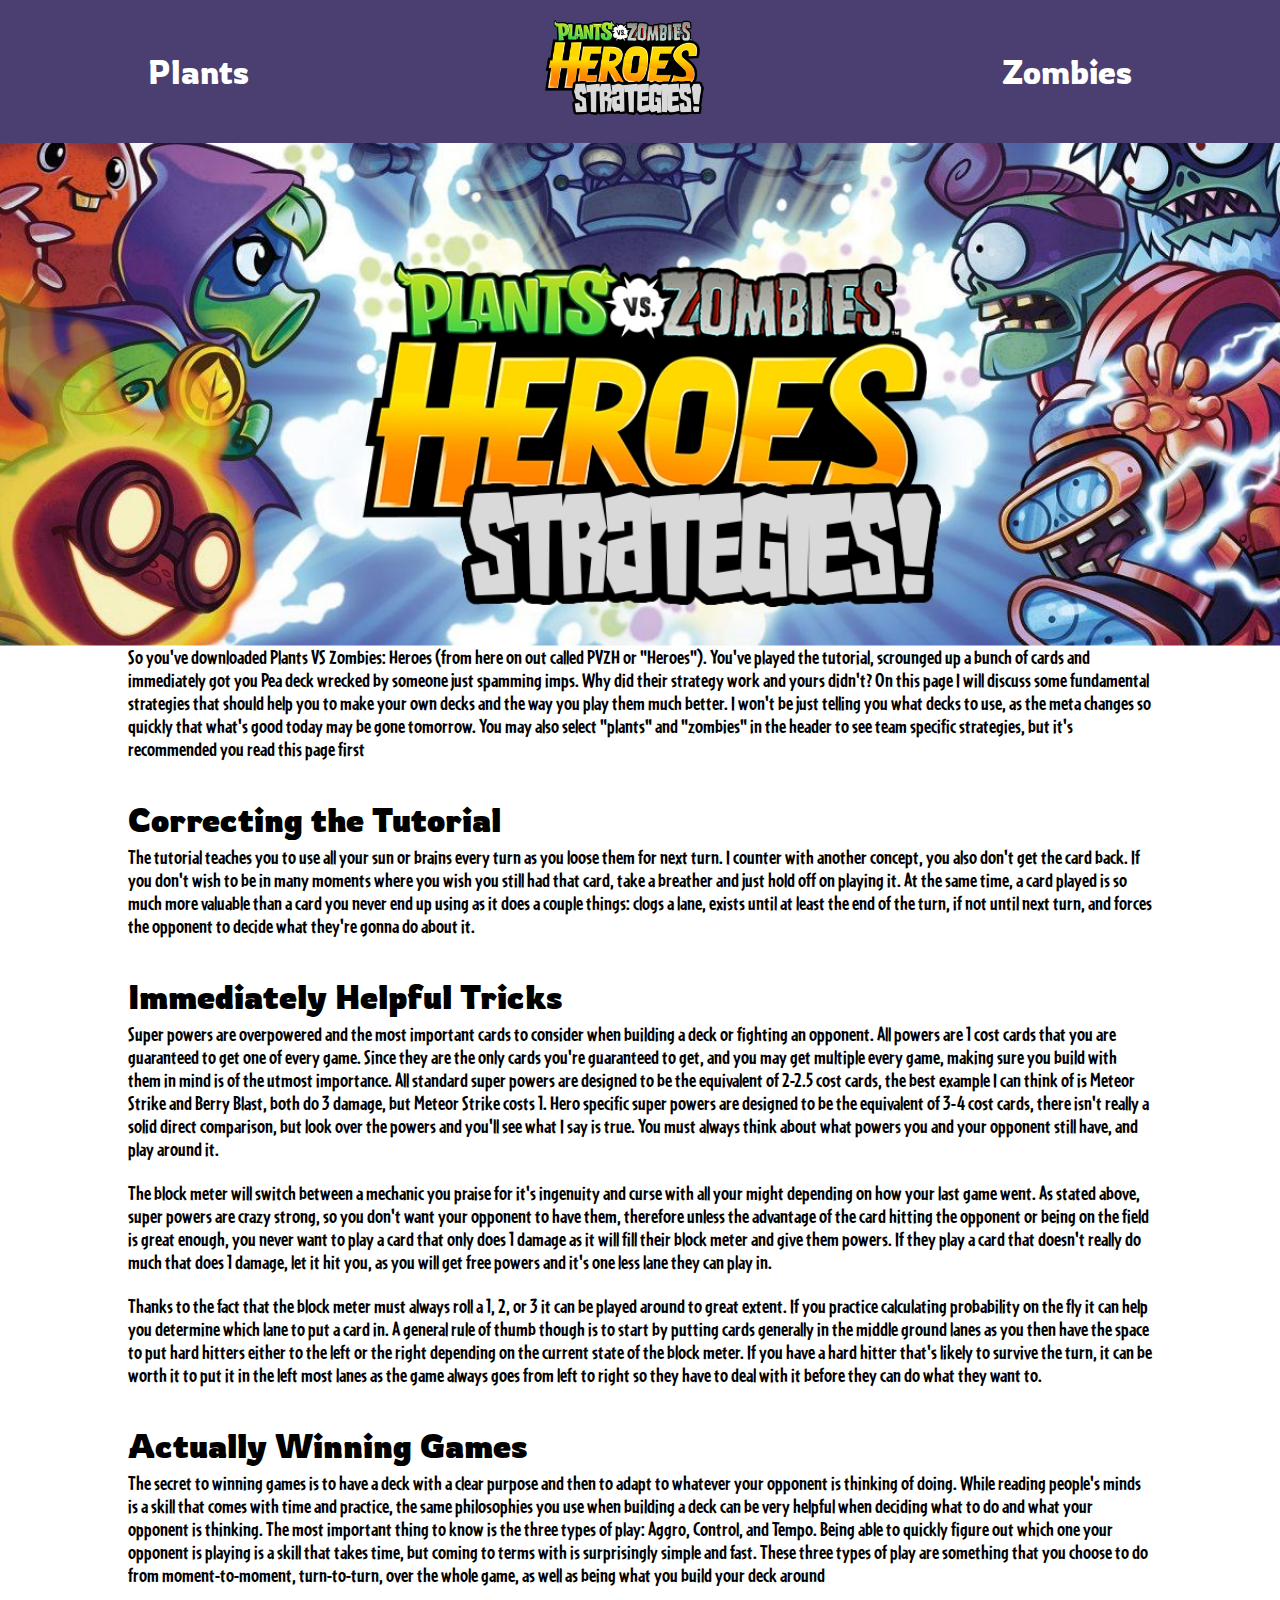
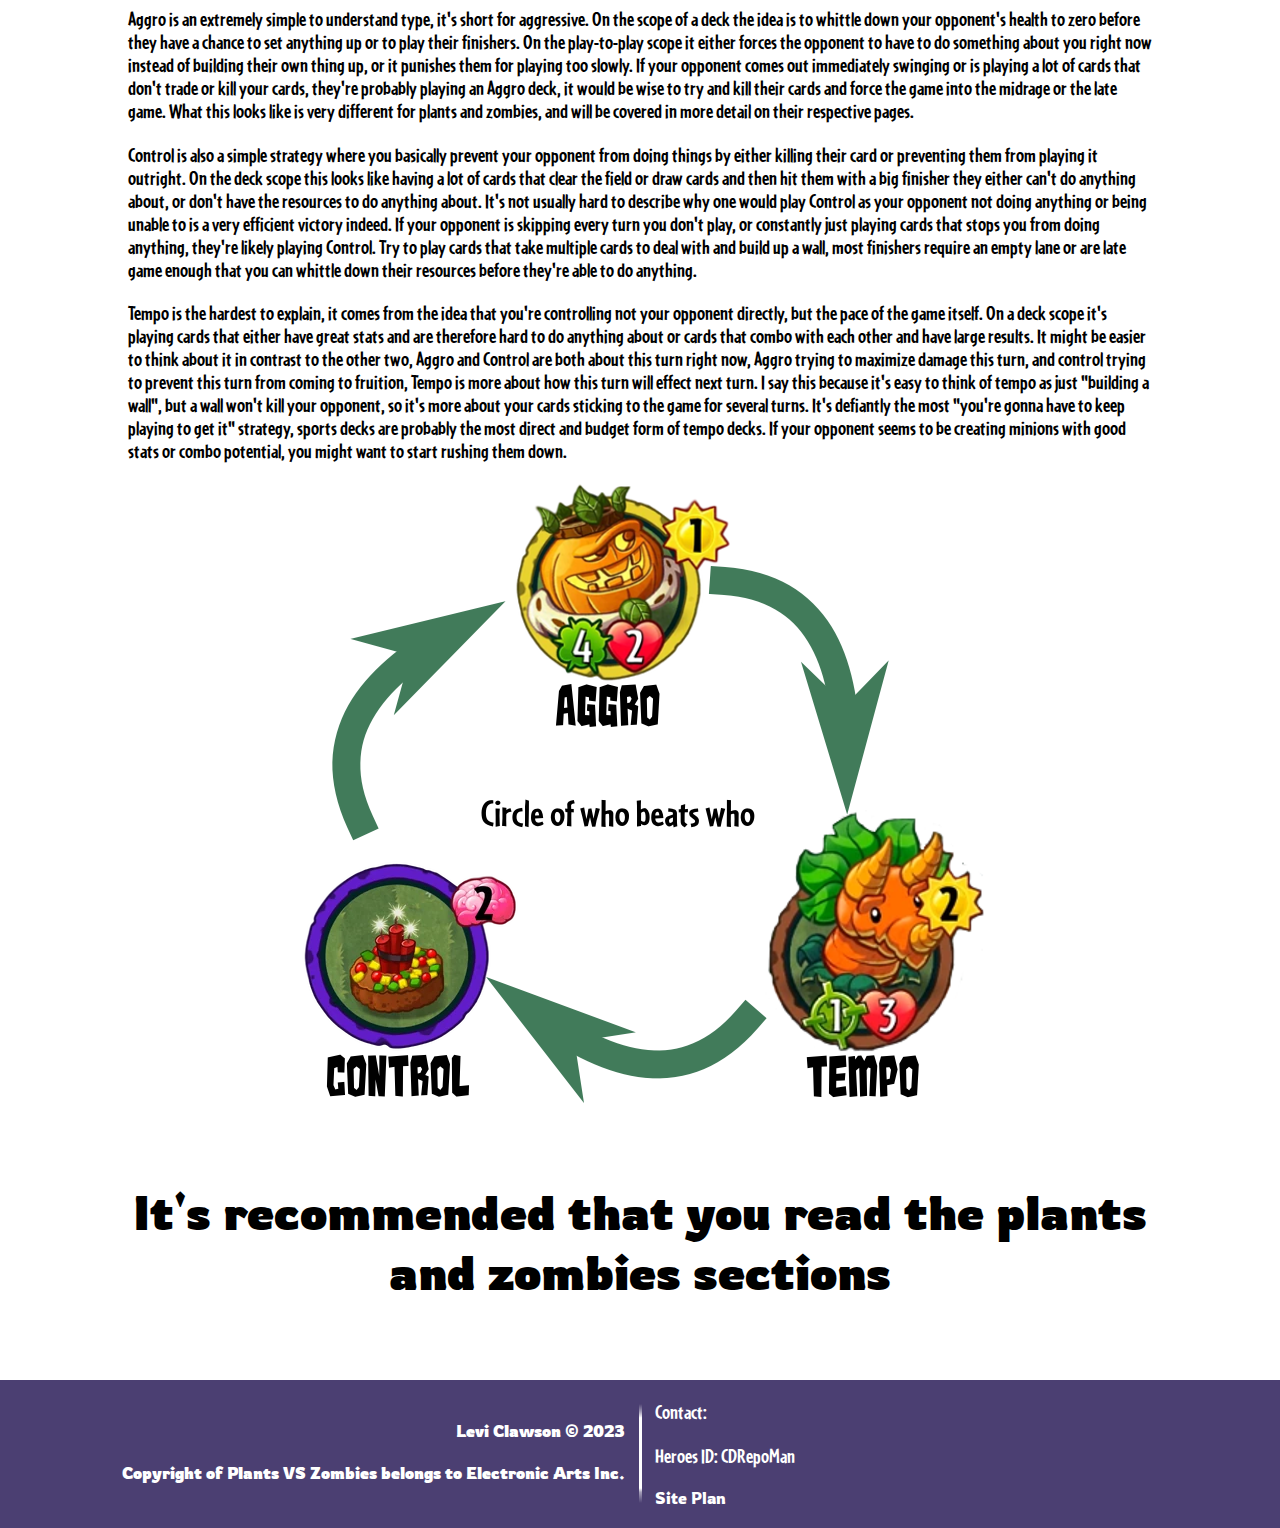
<file: index.html>
<!DOCTYPE html>
<html lang="en">
  <head>
    <meta charset="UTF-8">
    <meta http-equiv="X-UA-Compatible" content="IE=edge">
    <meta name="viewport" content="width=device-width,initial-scale=1.0">
    <link type="text/css" rel="stylesheet" href="styles/style.css">
    <title>PvZ: Heroes Strategies!</title>
  </head>
  <body>
    <header>
      <nav>
        <a href="plants.html">Plants</a>
        <a href="index.html">
          <img src="images/PVZHS_logo.png" alt="Logo">
        </a>
        <a href="zombies.html">Zombies</a>
      </nav>
    </header>

    <body>
      <img id="banner" src="images/heroes-banner.jpg" alt="Website banner">

      <main>
      <p>
        So you've downloaded Plants VS Zombies: Heroes (from here on out called PVZH or "Heroes"). You've played the tutorial, scrounged up a bunch of cards and immediately got you Pea deck wrecked by someone just spamming imps. Why did their strategy work and yours didn't? On this page I will discuss some fundamental strategies that should help you to make your own decks and the way you play them much better. I won't be just telling you what decks to use, as the meta changes so quickly that what's good today may be gone tomorrow. You may also select "plants" and "zombies" in the header to see team specific strategies, but it's recommended you read this page first
</p>

        <section>
          <h2>Correcting the Tutorial</h2>

          <p>The tutorial teaches you to use all your sun or brains every turn as you loose them for next turn. I counter with another concept, you also don't get the card back. If you don't wish to be in many moments where you wish you still had that card, take a breather and just hold off on playing it. At the same time, a card played is so much more valuable than a card you never end up using as it does a couple things: clogs a lane, exists until at least the end of the turn, if not until next turn, and forces the opponent to decide what they're gonna do about it.</p>
        </section>

        <section>
          <h2>Immediately Helpful Tricks</h2>
          <p>Super powers are overpowered and the most important cards to consider when building a deck or fighting an opponent. All powers are 1 cost cards that you are guaranteed to get one of every game. Since they are the only cards you're guaranteed to get, and you may get multiple every game, making sure you build with them in mind is of the utmost importance. All standard super powers are designed to be the equivalent of 2-2.5 cost cards, the best example I can think of is Meteor Strike and Berry Blast, both do 3 damage, but Meteor Strike costs 1. Hero specific super powers are designed to be the equivalent of 3-4 cost cards, there isn't really a solid direct comparison, but look over the powers and you'll see what I say is true. You must always think about what powers you and your opponent still have, and play around it.</p>
          <p>The block meter will switch between a mechanic you praise for it's ingenuity and curse with all your might depending on how your last game went. As stated above, super powers are crazy strong, so you don't want your opponent to have them, therefore unless the advantage of the card hitting the opponent or being on the field is great enough, you never want to play a card that only does 1 damage as it will fill their block meter and give them powers. If they play a card that doesn't really do much that does 1 damage, let it hit you, as you will get free powers and it's one less lane they can play in.</p>
          <p>Thanks to the fact that the block meter must always roll a 1, 2, or 3 it can be played around to great extent. If you practice calculating probability on the fly it can help you determine which lane to put a card in. A general rule of thumb though is to start by putting cards generally in the middle ground lanes as you then have the space to put hard hitters either to the left or the right depending on the current state of the block meter. If you have a hard hitter that's likely to survive the turn, it can be worth it to put it in the left most lanes as the game always goes from left to right so they have to deal with it before they can do what they want to.</p>
            </section>

        <section>
          <h2>Actually Winning Games</h2>
          <p>The secret to winning games is to have a deck with a clear purpose and then to adapt to whatever your opponent is thinking of doing. While reading people's minds is a skill that comes with time and practice, the same philosophies you use when building a deck can be very helpful when deciding what to do and what your opponent is thinking. The most important thing to know is the three types of play: Aggro, Control, and Tempo. Being able to quickly figure out which one your opponent is playing is a skill that takes time, but coming to terms with is surprisingly simple and fast. These three types of play are something that you choose to do from moment-to-moment, turn-to-turn, over the whole game, as well as being what you build your deck around</p>
          <p>Aggro is an extremely simple to understand type, it's short for aggressive. On the scope of a deck the idea is to whittle down your opponent's health to zero before they have a chance to set anything up or to play their finishers. On the play-to-play scope it either forces the opponent to have to do something about you right now instead of building their own thing up, or it punishes them for playing too slowly. If your opponent comes out immediately swinging or is playing a lot of cards that don't trade or kill your cards, they're probably playing an Aggro deck, it would be wise to try and kill their cards and force the game into the midrage or the late game. What this looks like is very different for plants and zombies, and will be covered in more detail on their respective pages.</p>
          <p>Control is also a simple strategy where you basically prevent your opponent from doing things by either killing their card or preventing them from playing it outright. On the deck scope this looks like having a lot of cards that clear the field or draw cards and then hit them with a big finisher they either can't do anything about, or don't have the resources to do anything about. It's not usually hard to describe why one would play Control as your opponent not doing anything or being unable to is a very efficient victory indeed. If your opponent is skipping every turn you don't play, or constantly just playing cards that stops you from doing anything, they're likely playing Control. Try to play cards that take multiple cards to deal with and build up a wall, most finishers require an empty lane or are late game enough that you can whittle down their resources before they're able to do anything.</p>
          <p>Tempo is the hardest to explain, it comes from the idea that you're controlling not your opponent directly, but the pace of the game itself. On a deck scope it's playing cards that either have great stats and are therefore hard to do anything about or cards that combo with each other and have large results. It might be easier to think about it in contrast to the other two, Aggro and Control are both about this turn right now, Aggro trying to maximize damage this turn, and control trying to prevent this turn from coming to fruition, Tempo is more about how this turn will effect next turn. I say this because it's easy to think of tempo as just "building a wall", but a wall won't kill your opponent, so it's more about your cards sticking to the game for several turns. It's defiantly the most "you're gonna have to keep playing to get it" strategy, sports decks are probably the most direct and budget form of tempo decks. If your opponent seems to be creating minions with good stats or combo potential, you might want to start rushing them down.</p>
        </section>
        <img id="circle-of-winning" src="images/circle-of-winning.png" alt="Aggro beats tempo, tempo beats control, control beats aggro">
      <h3>It's recommended that you read the plants and zombies sections</h3>
      </main>
    </body>

    <footer>
      <div id="footer-colored-box">
        <div class="footer-section">
          <h4 class="copyright">Levi Clawson &copy; 2023</h4>
          <h4 class="copyright">Copyright of Plants VS Zombies belongs to Electronic Arts Inc.</h4>
        </div>

        <div id="footer-line-divider"></div>
        
        <div class="footer-section">
          <p>Contact:</p>
          <p>Heroes ID: CDRepoMan</p>
          <a href="site-plan.html">Site Plan</a>
        </div>
      </div>
    </footer>
  </body>
</html>
</file>
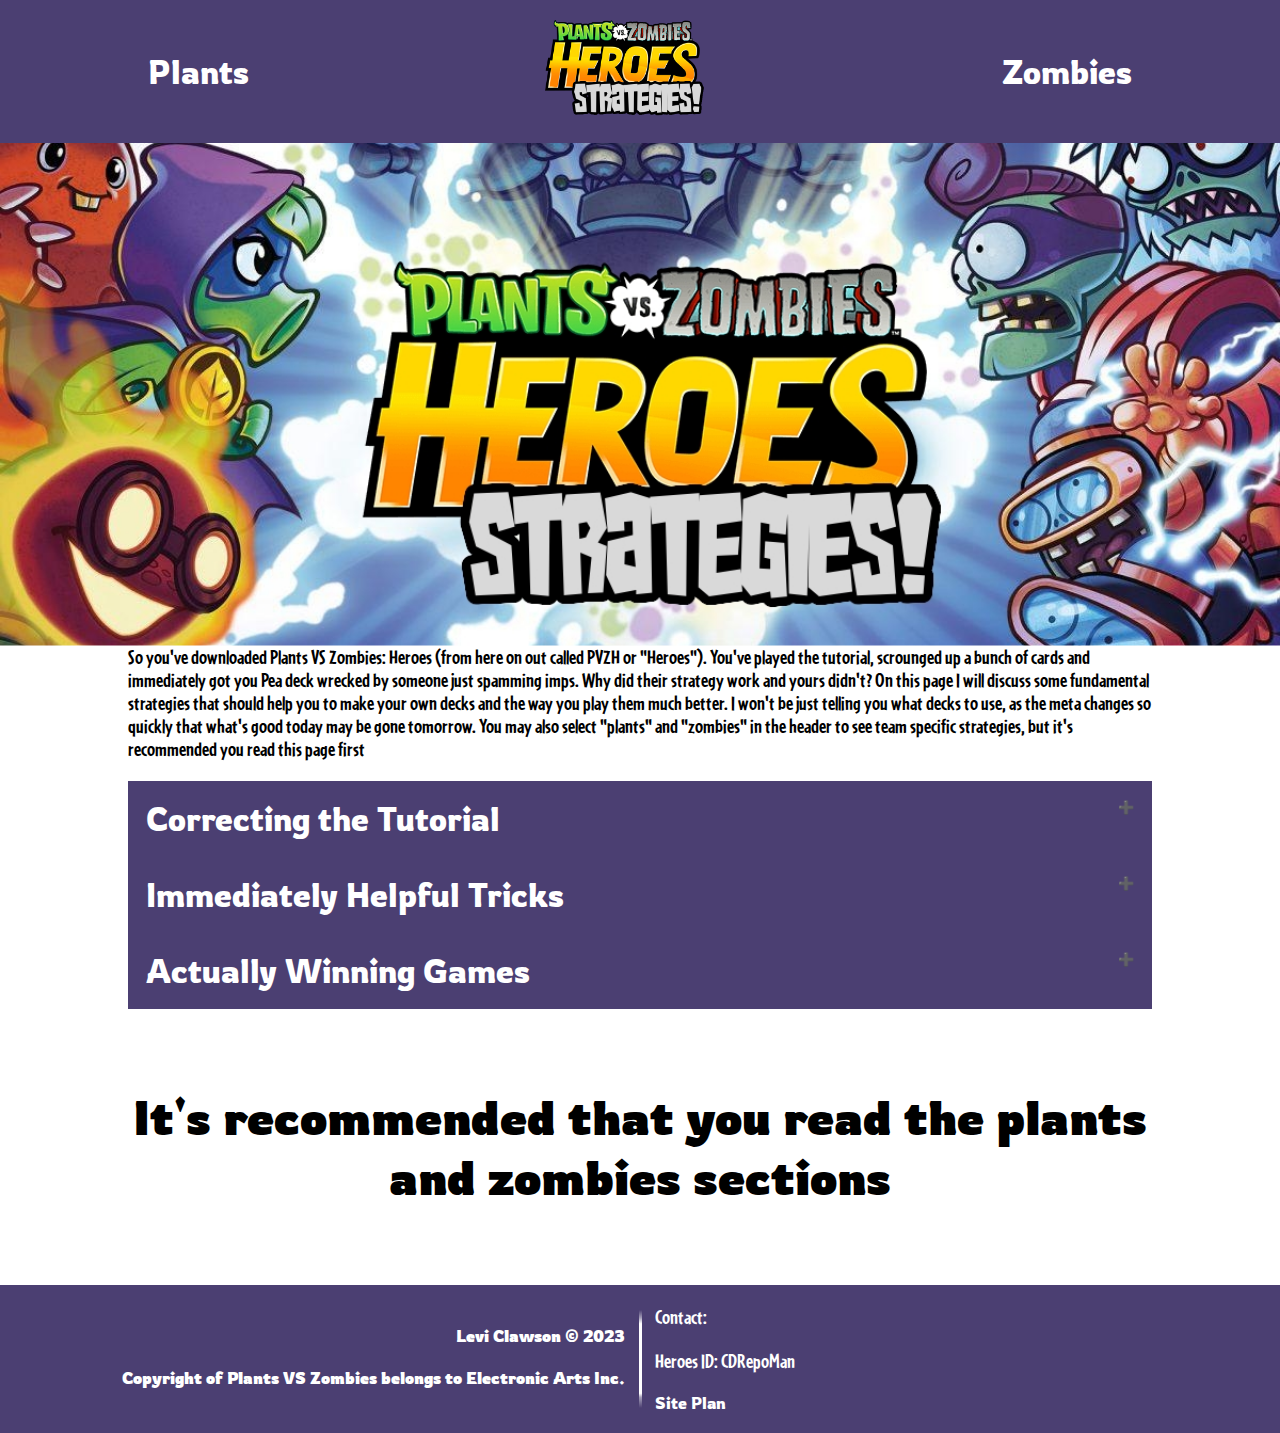
<file: accordion.html>
<!DOCTYPE html>
<html lang="en">
  <head>
    <meta charset="UTF-8">
    <meta http-equiv="X-UA-Compatible" content="IE=edge">
    <meta name="viewport" content="width=device-width,initial-scale=1.0">
    <link type="text/css" rel="stylesheet" href="styles/style.css">
    <title>PvZ: Heroes Strategies!</title>
  </head>
  <body>
    <header>
      <nav>
        <a href="plants.html">Plants</a>
        <a href="index.html">
          <img src="images/PVZHS_logo.png" alt="Logo">
        </a>
        <a href="zombies.html">Zombies</a>
      </nav>
    </header>

    <body>
      <img id="banner" src="images/heroes-banner.jpg" alt="Website banner">

      <main>
      <p>
        So you've downloaded Plants VS Zombies: Heroes (from here on out called PVZH or "Heroes"). You've played the tutorial, scrounged up a bunch of cards and immediately got you Pea deck wrecked by someone just spamming imps. Why did their strategy work and yours didn't? On this page I will discuss some fundamental strategies that should help you to make your own decks and the way you play them much better. I won't be just telling you what decks to use, as the meta changes so quickly that what's good today may be gone tomorrow. You may also select "plants" and "zombies" in the header to see team specific strategies, but it's recommended you read this page first
</p>

        
          <button class="accordion">Correcting the Tutorial</button>
          <div class="panel">

          <p>The tutorial teaches you to use all your sun or brains every turn as you loose them for next turn. I counter with another concept, you also don't get the card back. If you don't wish to be in many moments where you wish you still had that card, take a breather and just hold off on playing it. At the same time, a card played is so much more valuable than a card you never end up using as it does a couple things: clogs a lane, exists until at least the end of the turn, if not until next turn, and forces the opponent to decide what they're gonna do about it.</p>
          </div>
        

        
          <button class="accordion">Immediately Helpful Tricks</button>
          <div class="panel">
          <p>Super powers are overpowered and the most important cards to consider when building a deck or fighting an opponent. All powers are 1 cost cards that you are guaranteed to get one of every game. Since they are the only cards you're guaranteed to get, and you may get multiple every game, making sure you build with them in mind is of the utmost importance. All standard super powers are designed to be the equivalent of 2-2.5 cost cards, the best example I can think of is Meteor Strike and Berry Blast, both do 3 damage, but Meteor Strike costs 1. Hero specific super powers are designed to be the equivalent of 3-4 cost cards, there isn't really a solid direct comparison, but look over the powers and you'll see what I say is true. You must always think about what powers you and your opponent still have, and play around it.</p>
          <p>The block meter will switch between a mechanic you praise for it's ingenuity and curse with all your might depending on how your last game went. As stated above, super powers are crazy strong, so you don't want your opponent to have them, therefore unless the advantage of the card hitting the opponent or being on the field is great enough, you never want to play a card that only does 1 damage as it will fill their block meter and give them powers. If they play a card that doesn't really do much that does 1 damage, let it hit you, as you will get free powers and it's one less lane they can play in.</p>
          <p>Thanks to the fact that the block meter must always roll a 1, 2, or 3 it can be played around to great extent. If you practice calculating probability on the fly it can help you determine which lane to put a card in. A general rule of thumb though is to start by putting cards generally in the middle ground lanes as you then have the space to put hard hitters either to the left or the right depending on the current state of the block meter. If you have a hard hitter that's likely to survive the turn, it can be worth it to put it in the left most lanes as the game always goes from left to right so they have to deal with it before they can do what they want to.</p>
          </div>
            

        
          <button class="accordion">Actually Winning Games</button>
          <div class="panel">
          <p>The secret to winning games is to have a deck with a clear purpose and then to adapt to whatever your opponent is thinking of doing. While reading people's minds is a skill that comes with time and practice, the same philosophies you use when building a deck can be very helpful when deciding what to do and what your opponent is thinking. The most important thing to know is the three types of play: Aggro, Control, and Tempo. Being able to quickly figure out which one your opponent is playing is a skill that takes time, but coming to terms with is surprisingly simple and fast. These three types of play are something that you choose to do from moment-to-moment, turn-to-turn, over the whole game, as well as being what you build your deck around</p>
          <p>Aggro is an extremely simple to understand type, it's short for aggressive. On the scope of a deck the idea is to whittle down your opponent's health to zero before they have a chance to set anything up or to play their finishers. On the play-to-play scope it either forces the opponent to have to do something about you right now instead of building their own thing up, or it punishes them for playing too slowly. If your opponent comes out immediately swinging or is playing a lot of cards that don't trade or kill your cards, they're probably playing an Aggro deck, it would be wise to try and kill their cards and force the game into the midrage or the late game. What this looks like is very different for plants and zombies, and will be covered in more detail on their respective pages.</p>
          <p>Control is also a simple strategy where you basically prevent your opponent from doing things by either killing their card or preventing them from playing it outright. On the deck scope this looks like having a lot of cards that clear the field or draw cards and then hit them with a big finisher they either can't do anything about, or don't have the resources to do anything about. It's not usually hard to describe why one would play Control as your opponent not doing anything or being unable to is a very efficient victory indeed. If your opponent is skipping every turn you don't play, or constantly just playing cards that stops you from doing anything, they're likely playing Control. Try to play cards that take multiple cards to deal with and build up a wall, most finishers require an empty lane or are late game enough that you can whittle down their resources before they're able to do anything.</p>
          <p>Tempo is the hardest to explain, it comes from the idea that you're controlling not your opponent directly, but the pace of the game itself. On a deck scope it's playing cards that either have great stats and are therefore hard to do anything about or cards that combo with each other and have large results. It might be easier to think about it in contrast to the other two, Aggro and Control are both about this turn right now, Aggro trying to maximize damage this turn, and control trying to prevent this turn from coming to fruition, Tempo is more about how this turn will effect next turn. I say this because it's easy to think of tempo as just "building a wall", but a wall won't kill your opponent, so it's more about your cards sticking to the game for several turns. It's defiantly the most "you're gonna have to keep playing to get it" strategy, sports decks are probably the most direct and budget form of tempo decks. If your opponent seems to be creating minions with good stats or combo potential, you might want to start rushing them down.</p>
        <img id="circle-of-winning" src="images/circle-of-winning.png" alt="Aggro beats tempo, tempo beats control, control beats aggro">
          </div>
        
      <h3>It's recommended that you read the plants and zombies sections</h3>
      </main>
    </body>

    <footer>
      <div id="footer-colored-box">
        <div class="footer-section">
          <h4 class="copyright">Levi Clawson &copy; 2023</h4>
          <h4 class="copyright">Copyright of Plants VS Zombies belongs to Electronic Arts Inc.</h4>
        </div>

        <div id="footer-line-divider"></div>
        
        <div class="footer-section">
          <p>Contact:</p>
          <p>Heroes ID: CDRepoMan</p>
          <a href="site-plan.html">Site Plan</a>
        </div>
      </div>
    </footer>
    <script>
      //note to self: this only works after everything above loads, look into deferring or waiting to trigger javascript
      var acc = document.getElementsByClassName("accordion");
      var i;

      for (i = 0; i < acc.length; i++) {
        acc[i].addEventListener("click", function() {
          /* Toggle between adding and removing the "active" class,
          to highlight the button that controls the panel */
          this.classList.toggle("active");

          /* Toggle between hiding and showing the active panel */
          var panel = this.nextElementSibling;
          if (panel.style.display === "block") {
            panel.style.display = "none";
          } else {
            panel.style.display = "block";
          }
        });
      }
    </script>
  </body>
</html>
</file>
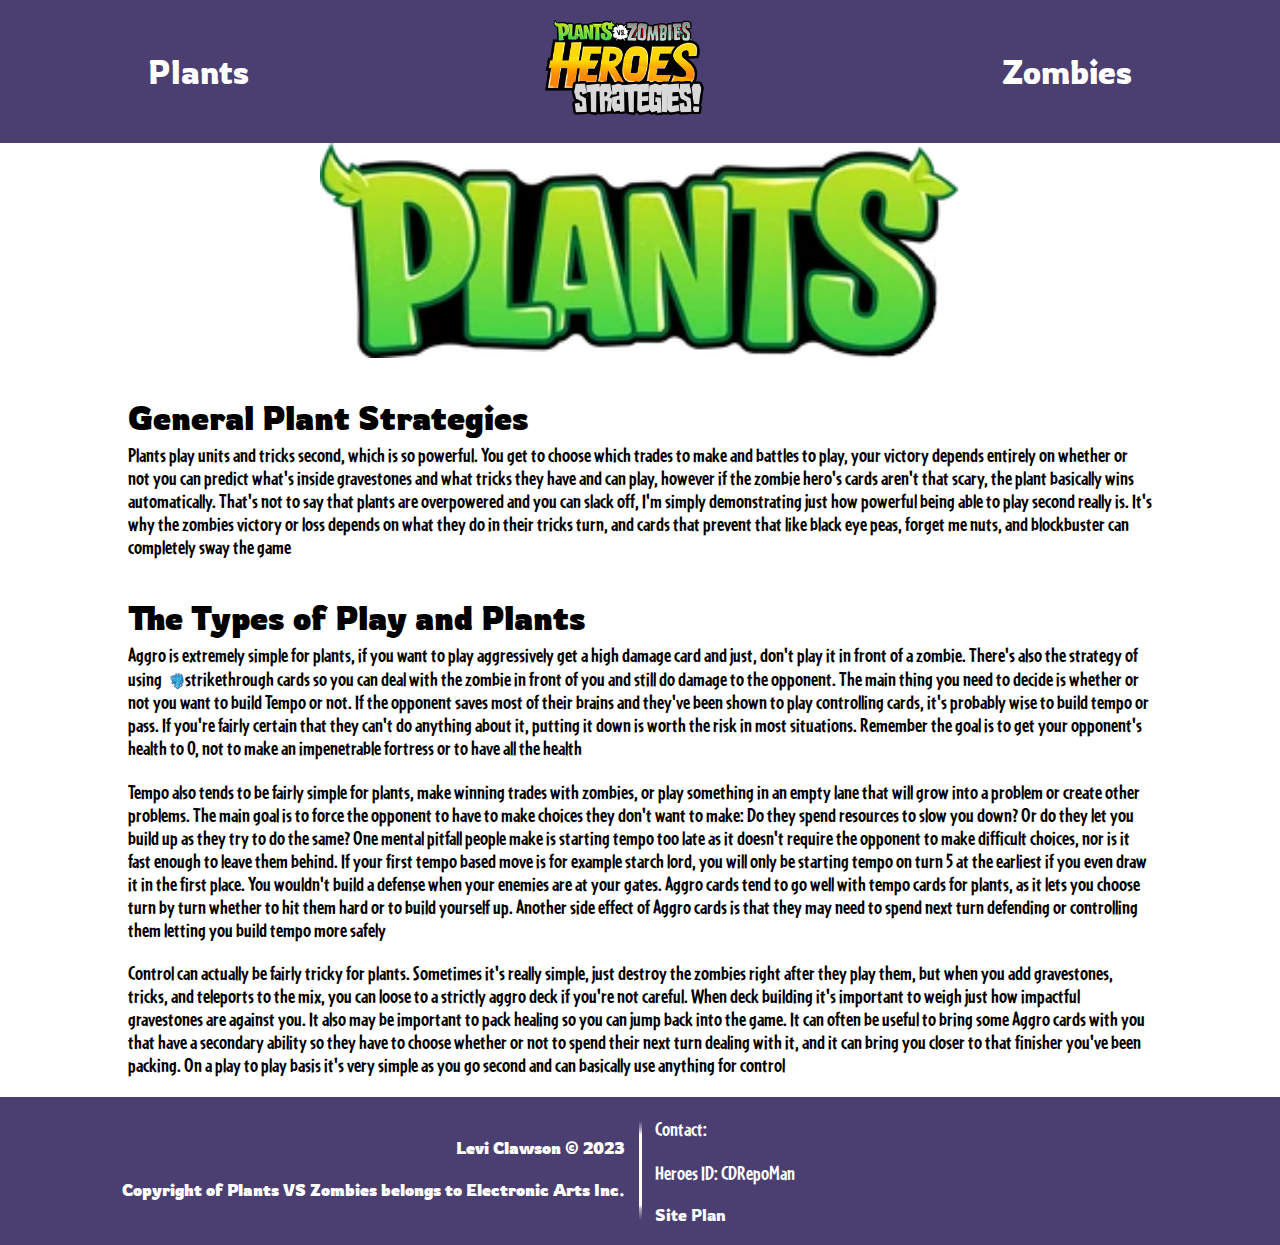
<file: plants.html>
<!DOCTYPE html>
<html lang="en">
  <head>
    <meta charset="UTF-8">
    <meta http-equiv="X-UA-Compatible" content="IE=edge">
    <meta name="viewport" content="width=device-width,initial-scale=1.0">
    <link type="text/css" rel="stylesheet" href="styles/style.css">
    <title>PvZ: Heroes Strategies!</title>
  </head>
  <body>
    <header>
      <nav>
        <a href="plants.html">Plants</a>
        <a href="index.html">
          <img src="images/PVZHS_logo.png" alt="Logo">
        </a>
        <a href="zombies.html">Zombies</a>
      </nav>
    </header>

    <body>
      <img class="heading-image" src="images/plants-logo.png" alt="Plants">

      <main>
        <section>
          <h2>General Plant Strategies</h2>
          <p>Plants play units and tricks second, which is so powerful. You get to choose which trades to make and battles to play, your victory depends entirely on whether or not you can predict what's inside gravestones and what tricks they have and can play, however if the zombie hero's cards aren't that scary, the plant basically wins automatically. That's not to say that plants are overpowered and you can slack off, I'm simply demonstrating just how powerful being able to play second really is. It's why the zombies victory or loss depends on what they do in their tricks turn, and cards that prevent that like black eye peas, forget me nuts, and blockbuster can completely sway the game</p>
        </section>

        <section>
          <h2>The Types of Play and Plants</h2>
          <p>Aggro is extremely simple for plants, if you want to play aggressively get a high damage card and just, don't play it in front of a zombie. There's also the strategy of using <img class="unit-trait-symbol" src="images/strikethrough.webp" alt="">strikethrough cards so you can deal with the zombie in front of you and still do damage to the opponent. The main thing you need to decide is whether or not you want to build Tempo or not. If the opponent saves most of their brains and they've been shown to play controlling cards, it's probably wise to build tempo or pass. If you're fairly certain that they can't do anything about it, putting it down is worth the risk in most situations. Remember the goal is to get your opponent's health to 0, not to make an impenetrable fortress or to have all the health</p>
          <p>Tempo also tends to be fairly simple for plants, make winning trades with zombies, or play something in an empty lane that will grow into a problem or create other problems. The main goal is to force the opponent to have to make choices they don't want to make: Do they spend resources to slow you down? Or do they let you build up as they try to do the same? One mental pitfall people make is starting tempo too late as it doesn't require the opponent to make difficult choices, nor is it fast enough to leave them behind. If your first tempo based move is for example starch lord, you will only be starting tempo on turn 5 at the earliest if you even draw it in the first place. You wouldn't build a defense when your enemies are at your gates. Aggro cards tend to go well with tempo cards for plants, as it lets you choose turn by turn whether to hit them hard or to build yourself up. Another side effect of Aggro cards is that they may need to spend next turn defending or controlling them letting you build tempo more safely</p>
          <p>Control can actually be fairly tricky for plants. Sometimes it's really simple, just destroy the zombies right after they play them, but when you add gravestones, tricks, and teleports to the mix, you can loose to a strictly aggro deck if you're not careful. When deck building it's important to weigh just how impactful gravestones are against you. It also may be important to pack healing so you can jump back into the game. It can often be useful to bring some Aggro cards with you that have a secondary ability so they have to choose whether or not to spend their next turn dealing with it, and it can bring you closer to that finisher you've been packing. On a play to play basis it's very simple as you go second and can basically use anything for control</p>
        </section>
      </main>
    </body>

    <footer>
      <div id="footer-colored-box">
        <div class="footer-section">
          <h4 class="copyright">Levi Clawson &copy; 2023</h4>
          <h4 class="copyright">Copyright of Plants VS Zombies belongs to Electronic Arts Inc.</h4>
        </div>

        <div id="footer-line-divider"></div>
        
        <div class="footer-section">
          <p>Contact:</p>
          <p>Heroes ID: CDRepoMan</p>
          <a href="site-plan.html">Site Plan</a>
        </div>
      </div>
    </footer>
  </body>
</html>
</file>
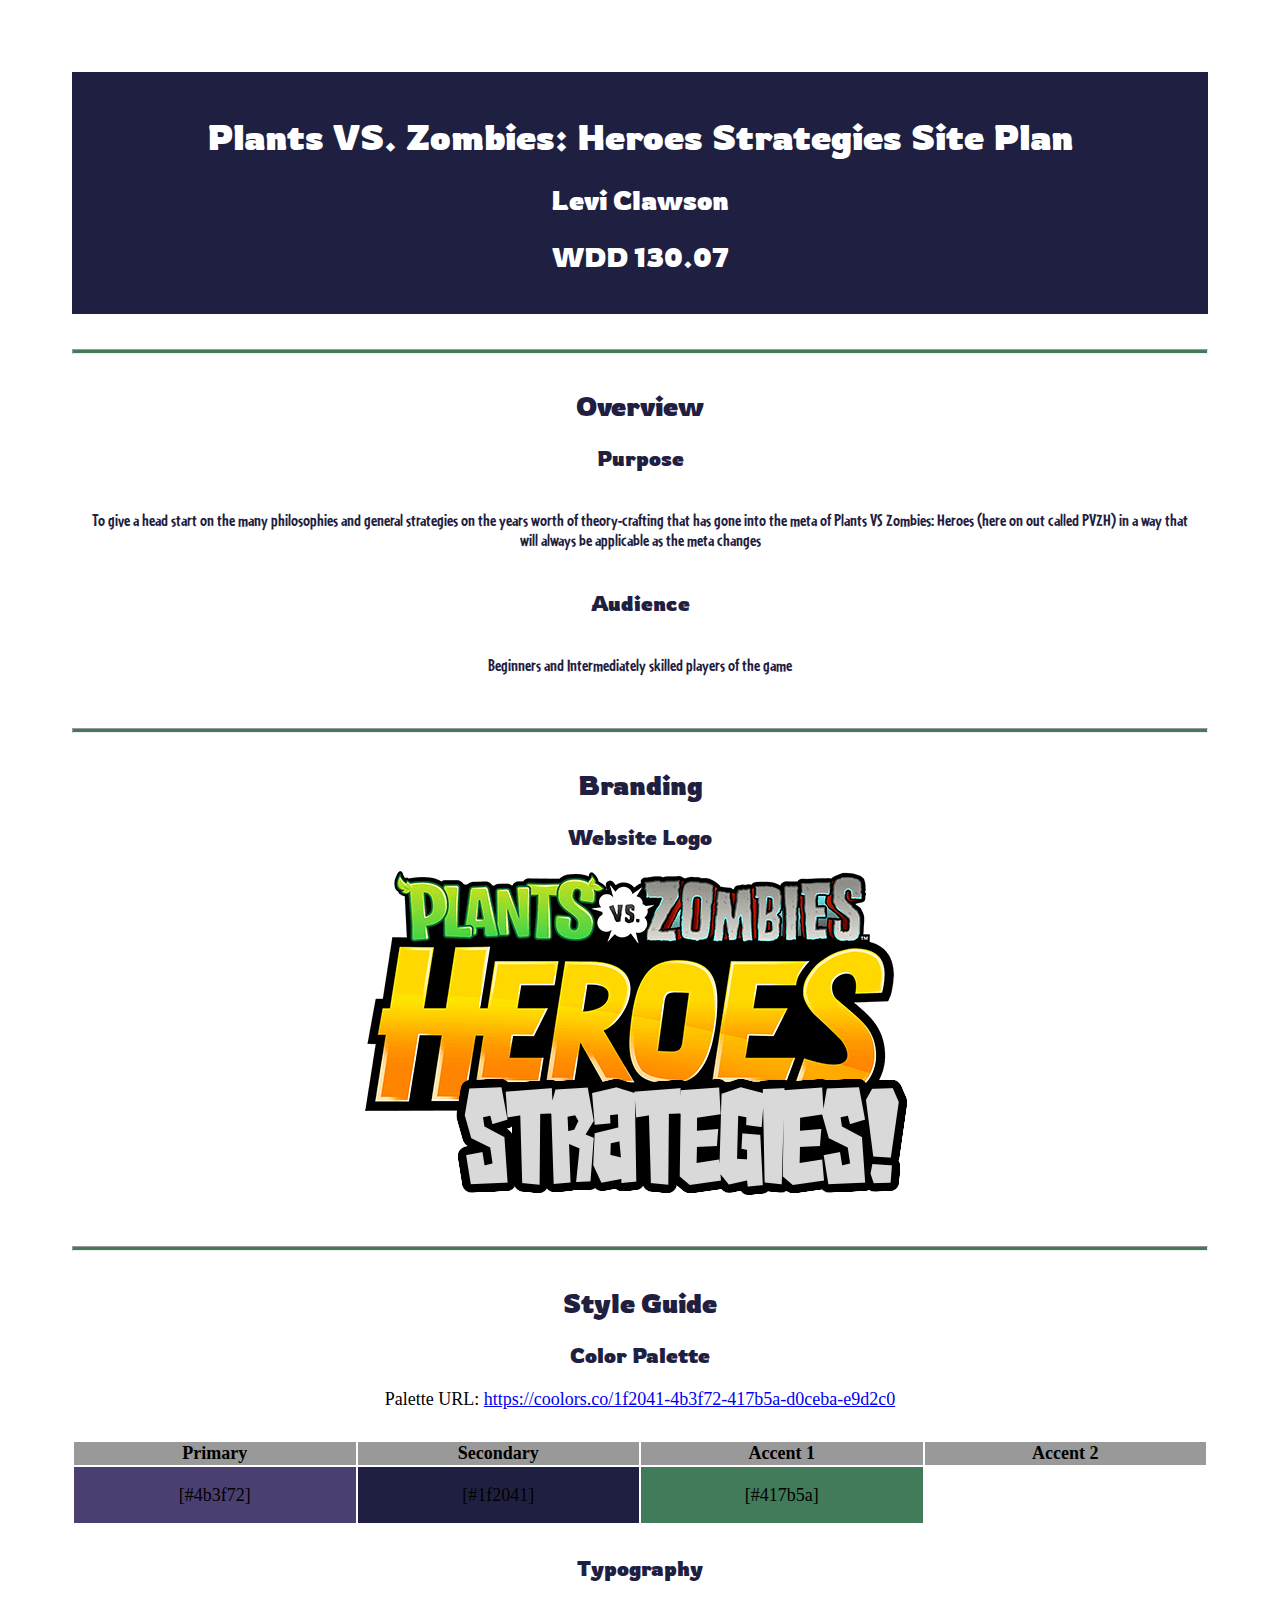
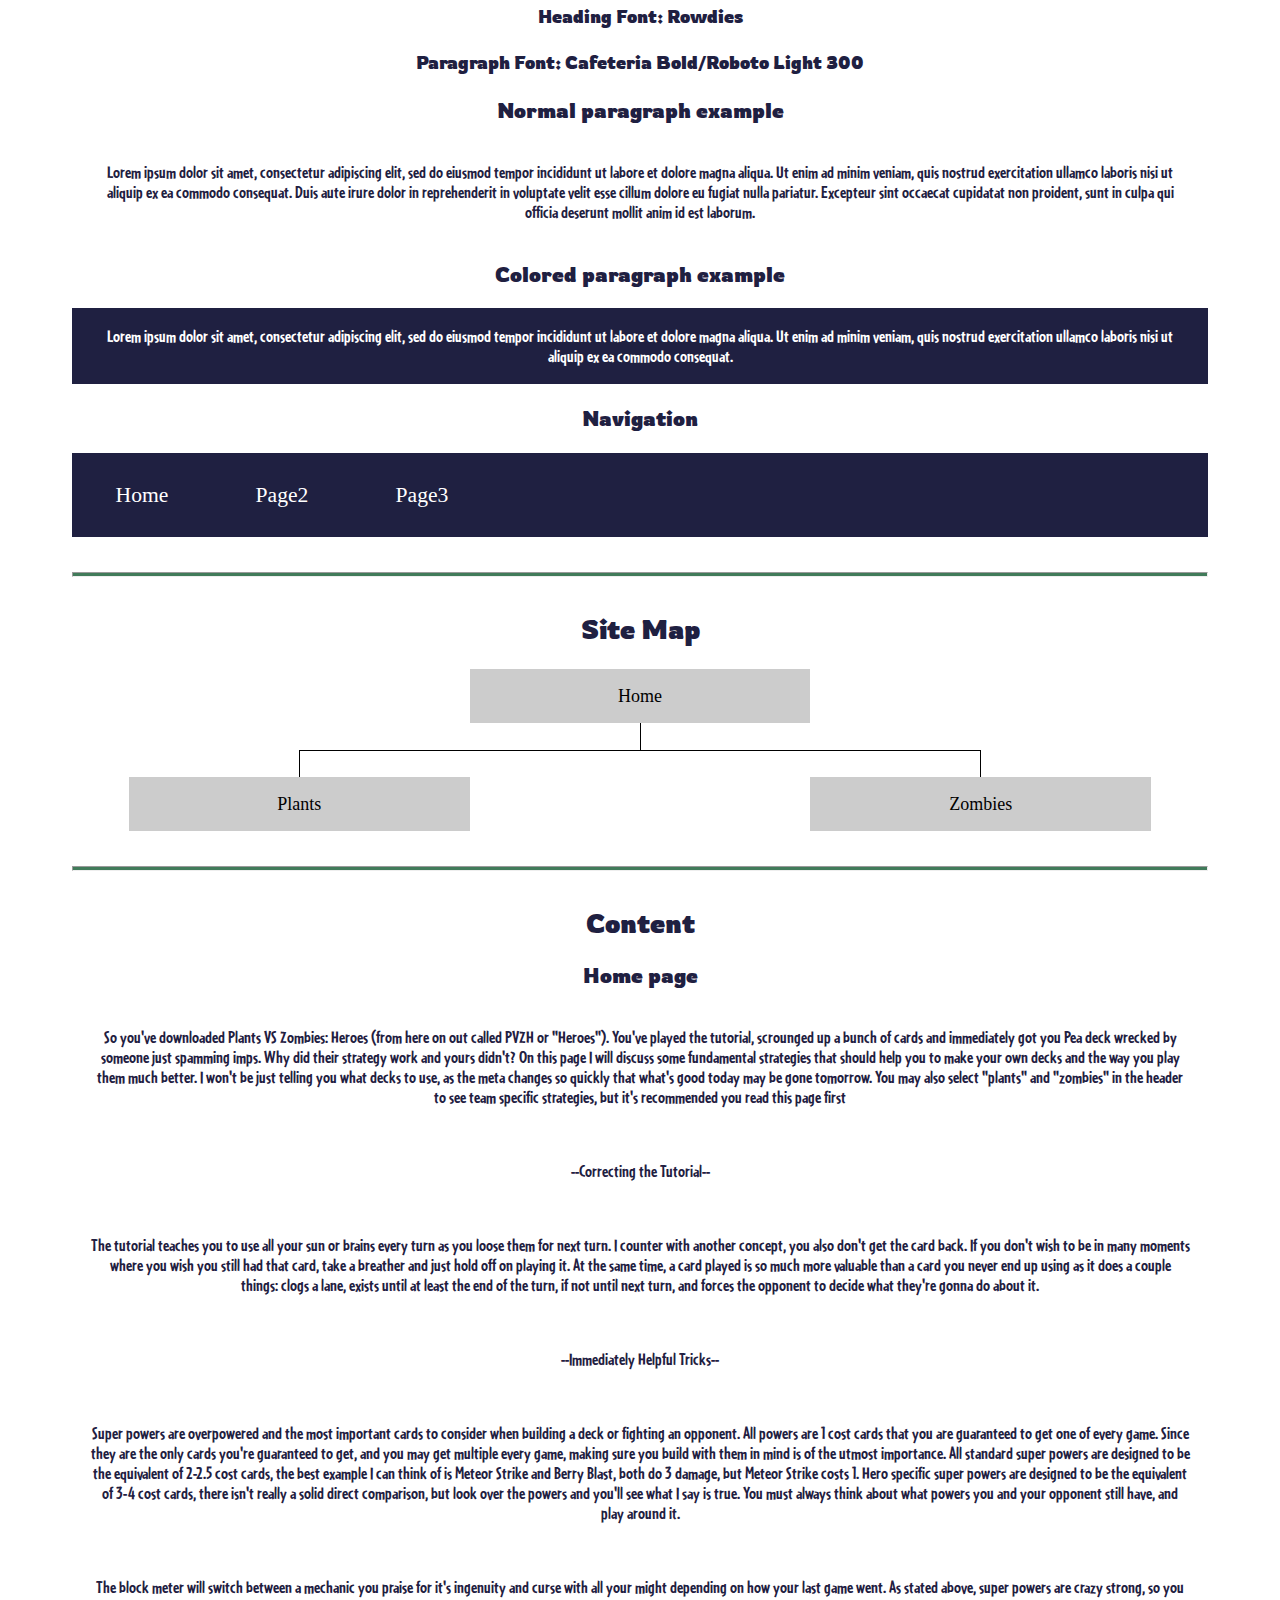
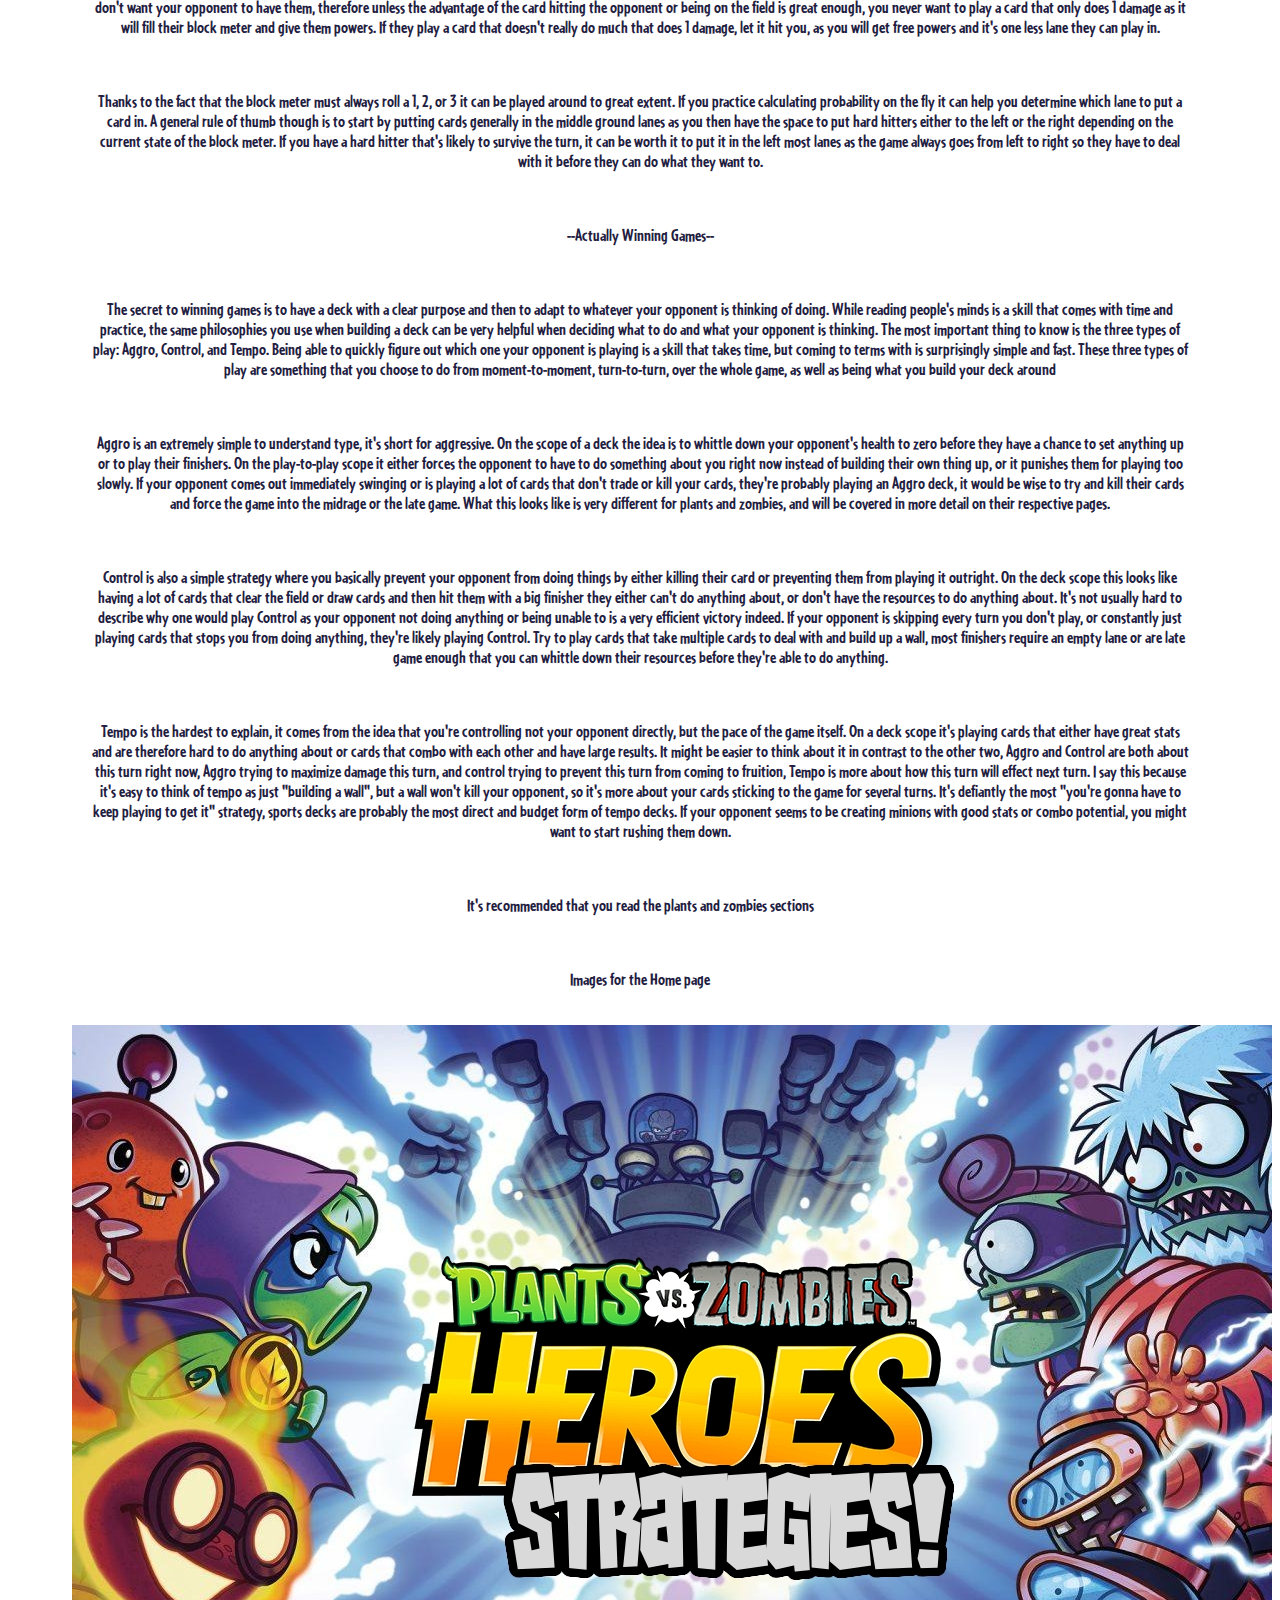
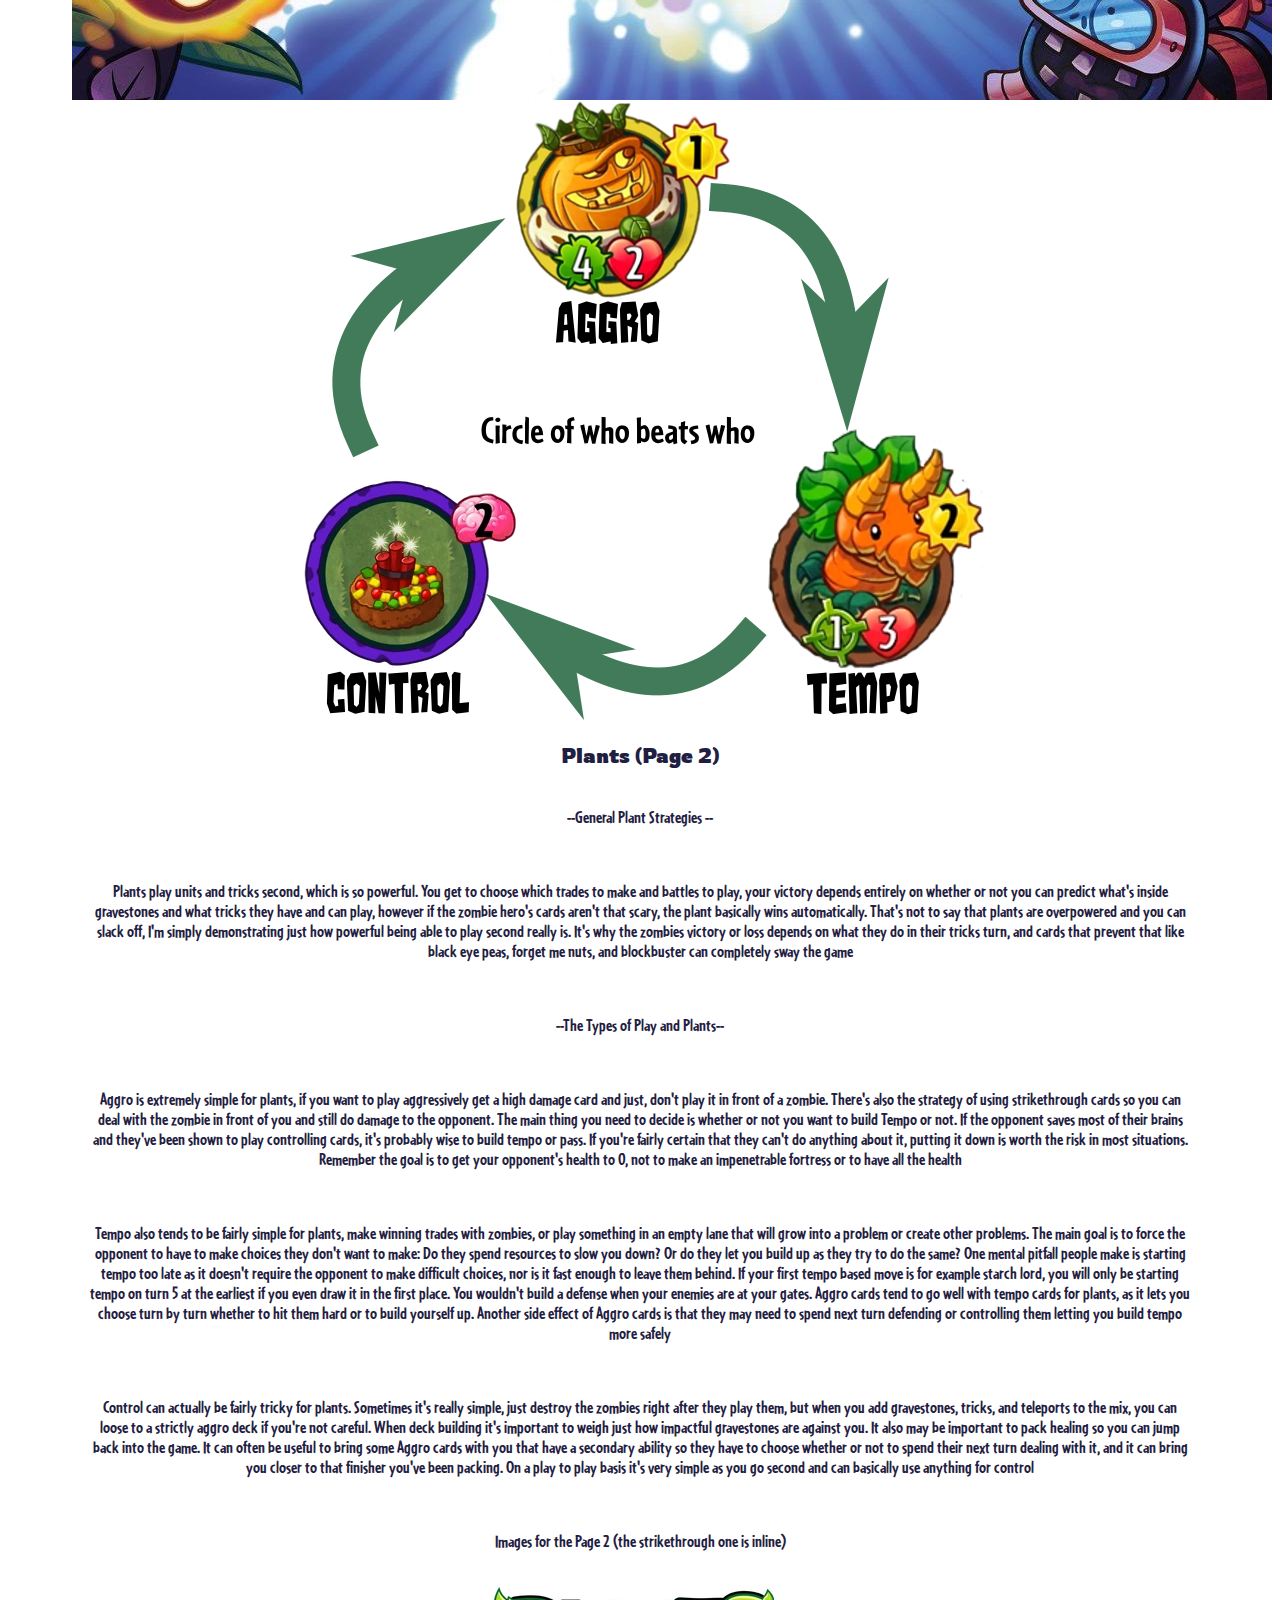
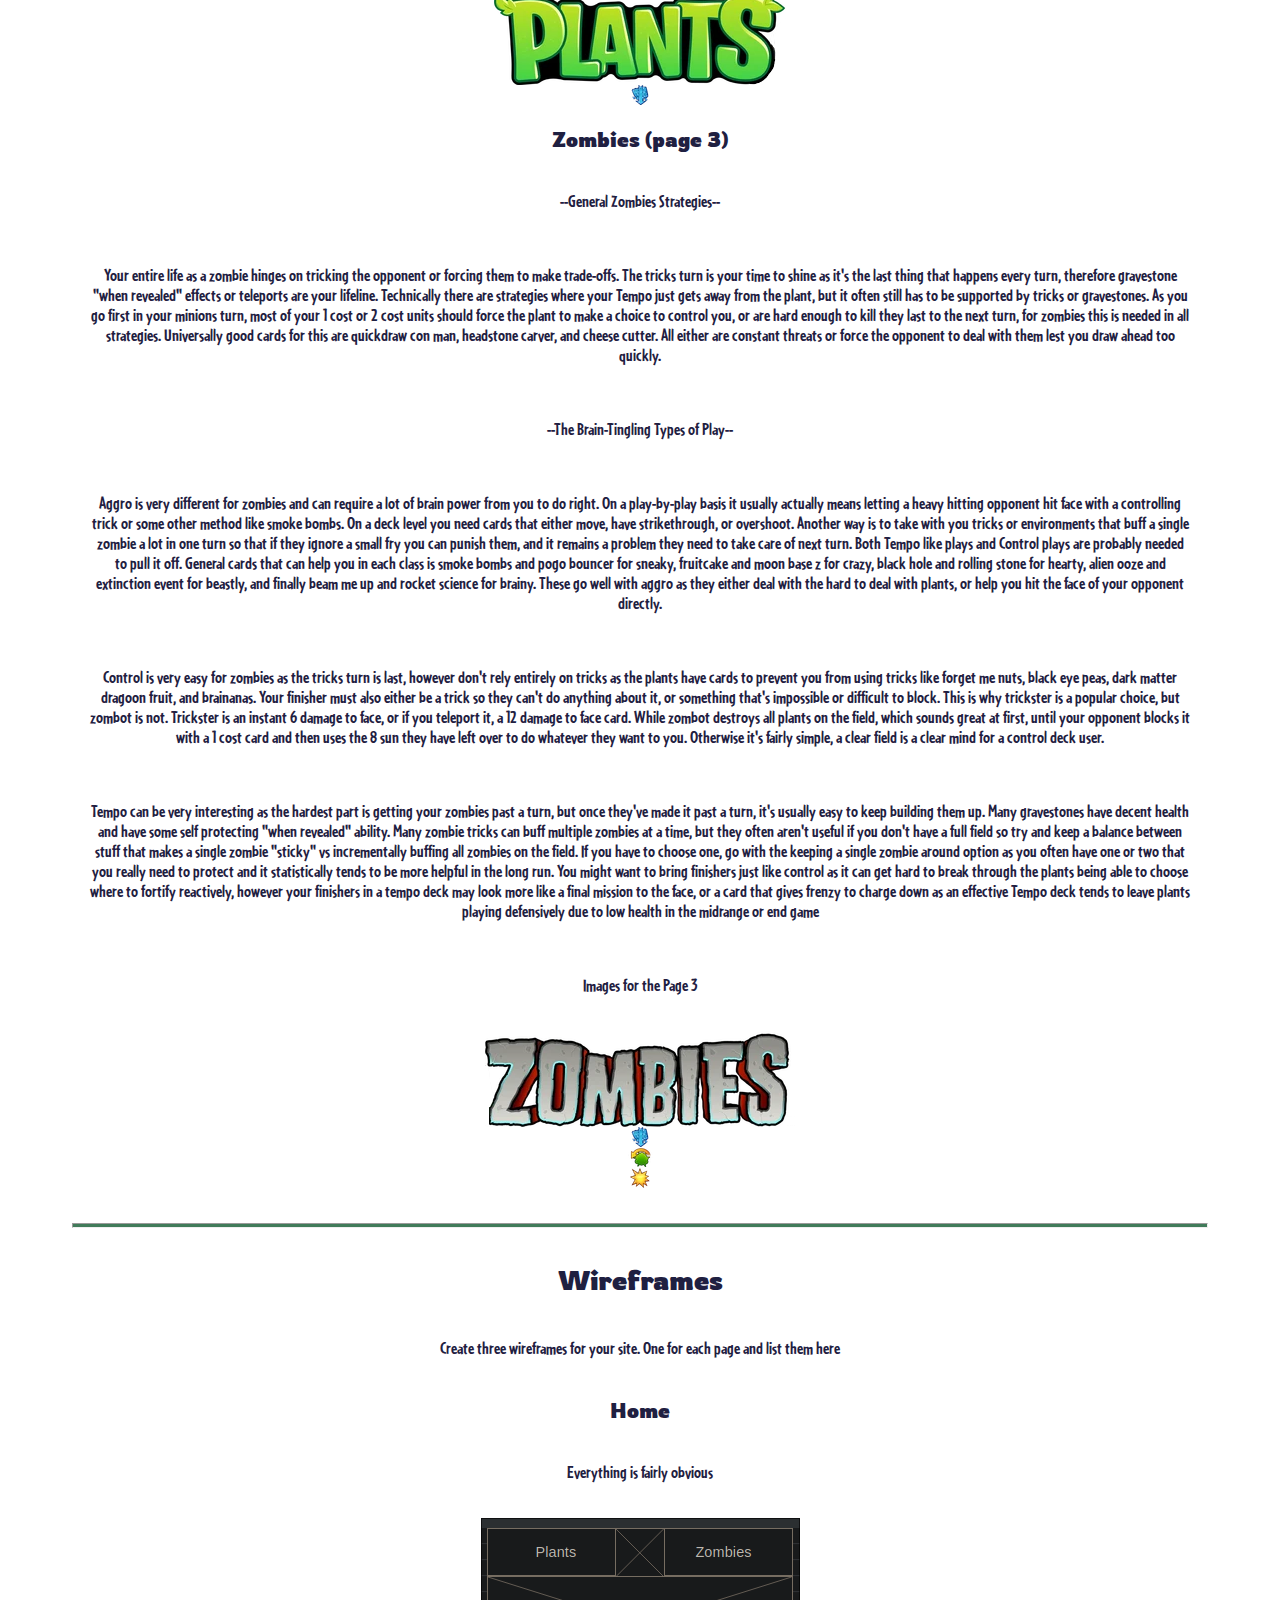
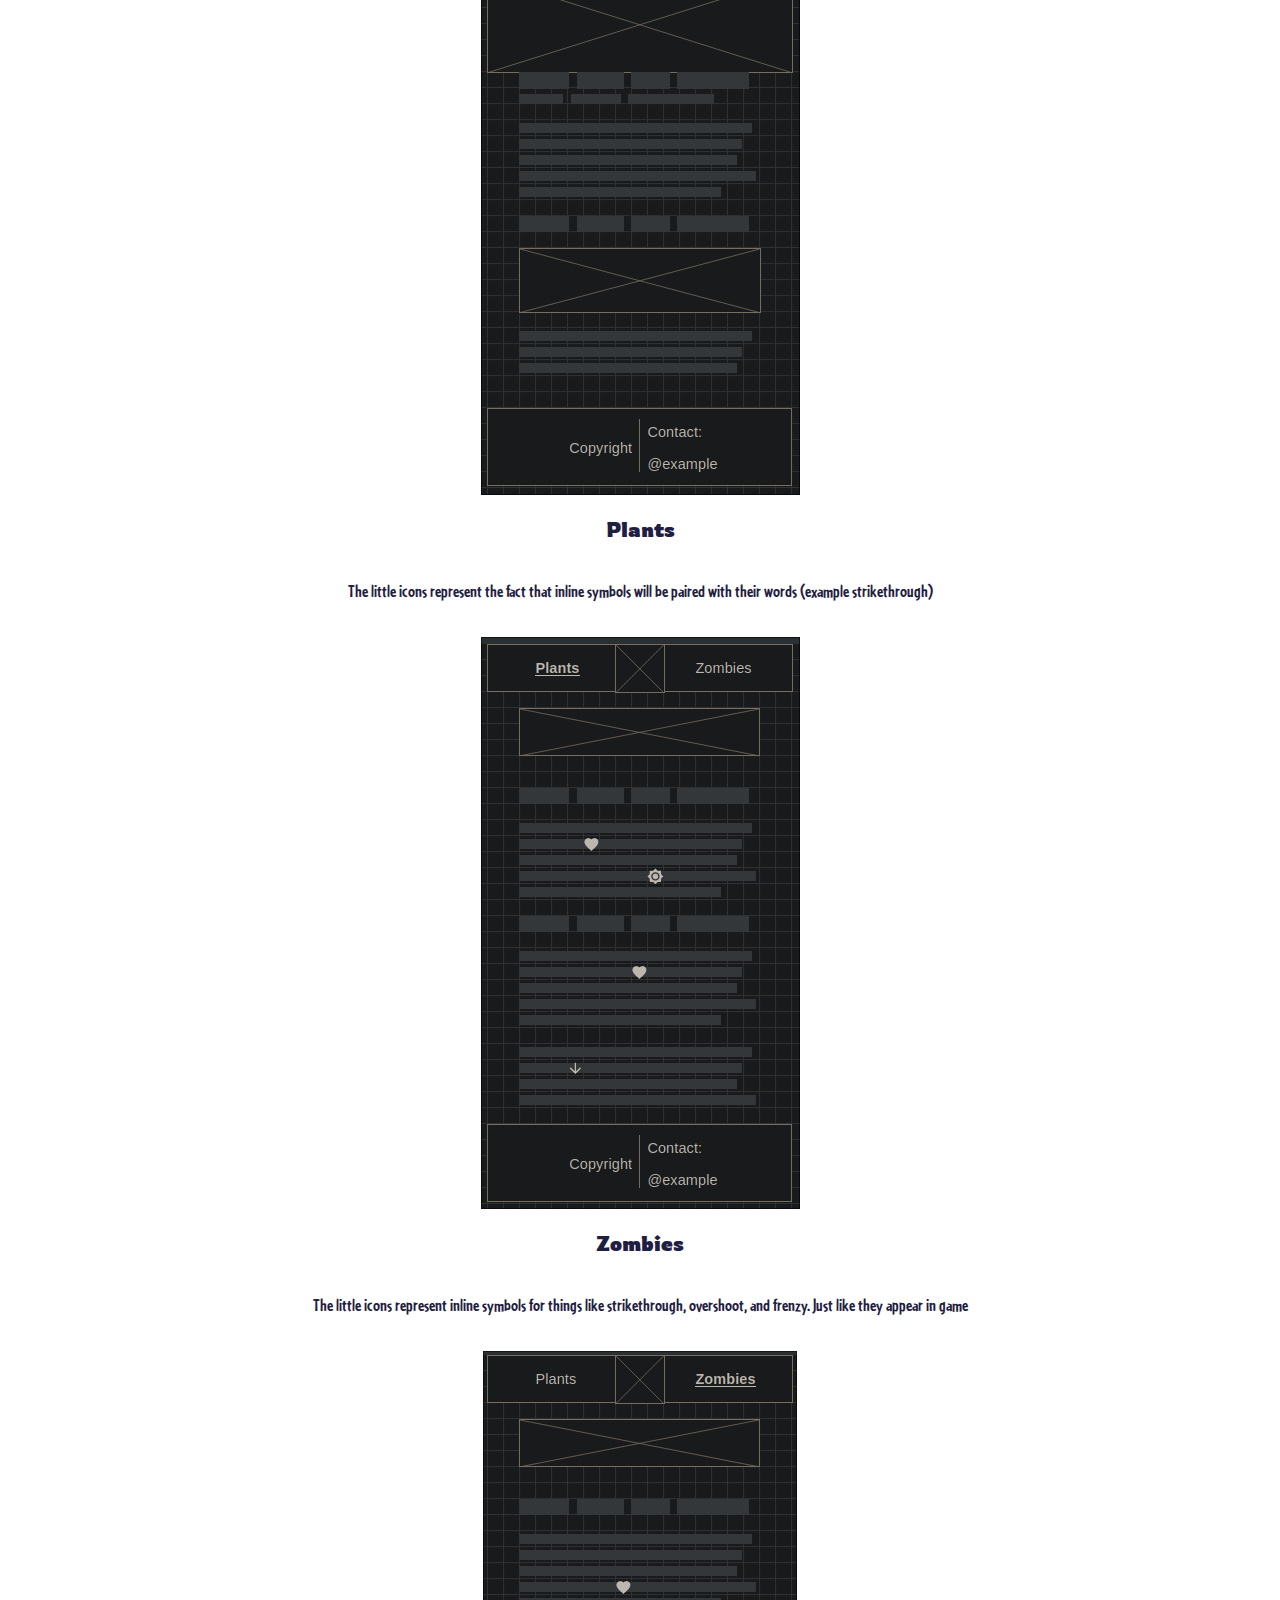
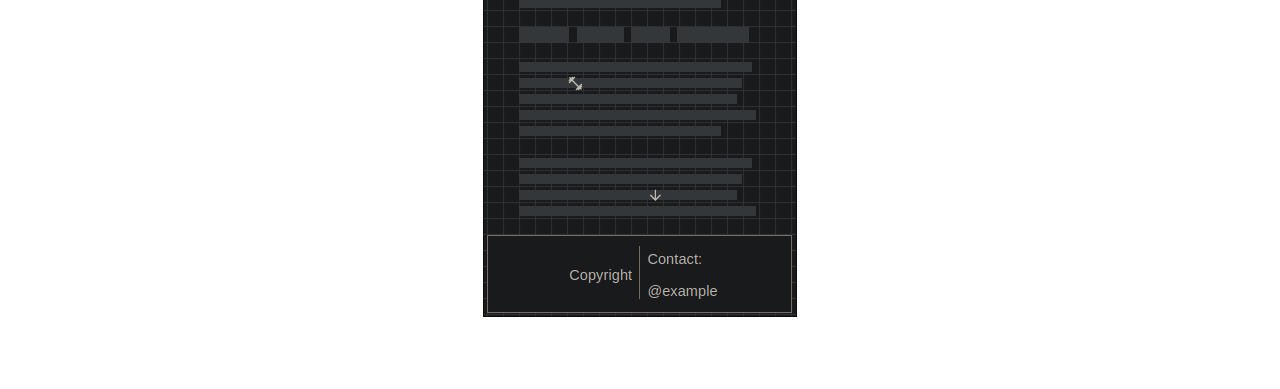
<file: site-plan.html>
<!DOCTYPE html>
<html lang="en-us">
    
  <head>
    <meta charset="utf-8">
    <title>Site Plan</title>
    <link type="text/css" rel="stylesheet" href="styles/site-plan.css">
  </head>

  <body>
    <header>
      <h1>Plants VS. Zombies: Heroes Strategies Site Plan</h1>
      <h2>Levi Clawson</h2>
      <h2>WDD 130.07</h2>
      <!-- In the header above, add the name or your site, your name and class number. For example if you are in section 3 you would put WDD 130.03 -->
    </header>
    <main>

      <!-- ------------------------Steps 2-3------------------------------ -->
      <hr>
      <h2>Overview</h2>
      <h3>Purpose</h3>
      <p>To give a head start on the many philosophies and general strategies on the years worth of theory-crafting that has gone into the meta of Plants VS Zombies: Heroes (here on out called PVZH) in a way that will always be applicable as the meta changes</p>  <!-- change this -->


      <h3>Audience</h3>
      <p>Beginners and Intermediately skilled players of the game</p>  <!-- change this -->

      <hr>
      <h2>Branding</h2>
      <h3>Website Logo</h3>
      <!-- Replace this with some sort of logo for your site.  A logo can be as simple as the name of your site in a nice font :) -->
      <img src="images/PVZHS_logo.png" alt="Logo image">
      <hr>
      <h2>
        Style Guide
      </h2>

      <!-- ------------------------Steps 4-8------------------------------ -->

      <h3>
        Color Palette
      </h3>
      <!--  The colors you choose for a website are one of the most important decisions you will make. Follow the instructions on the activity in iLearn then return and replace the color codes below with the hex color codes (the 6 digit numbers that show at the bottom of each color) for the colors you have chosen below.  You should have at least 2 colors but do not have to fill in all 4 if you do not need them.  -->

      <!-- Copy and paste the URL to your finished palette below Make sure to paste it into both spots -->
      Palette URL: <a href="https://coolors.co/1f2041-4b3f72-417b5a-d0ceba-e9d2c0" target="_blank">https://coolors.co/1f2041-4b3f72-417b5a-d0ceba-e9d2c0</a>


      <table class="colors">
        <tr><th>Primary</th><th>Secondary</th><th>Accent 1</th><th>Accent 2</th></tr>
        <!-- Replace the numbers in the boxes below with your hex color codes. Then switch to the site-plan.css file and change your colors there as well. -->
        <tr><td class="primary">[#4b3f72]</td><td class="secondary">[#1f2041]</td><td class="accent1">[#417b5a]</td><td class="accent2"></td></tr>
      </table>

      <!-- ------------------------Step 9------------------------------ -->

      <h3>
        Typography
      </h3>
      <!-- Choose a font for your paragraphs (body copy) and headlines. What font(s) have you chosen? Why did you choose what you did?  Make sure to review the list of web safe fonts at W3Schools.org as a starting point.  Think also about which of your colors above you might use for background and font colors. -->

      <h4>
        Heading Font: Rowdies  <!-- change this -->
      </h4>
      <h4>
        Paragraph Font: Cafeteria Bold/Roboto Light 300  <!-- change this -->
      </h4>
      <h3>
        Normal paragraph example
      </h3>
      <p>
        Lorem ipsum dolor sit amet, consectetur adipiscing elit, sed do eiusmod tempor incididunt ut labore et dolore magna aliqua. Ut enim ad minim veniam, quis nostrud exercitation ullamco laboris nisi ut aliquip ex ea commodo consequat. Duis aute irure dolor in reprehenderit in voluptate velit esse cillum dolore eu fugiat nulla pariatur. Excepteur sint occaecat cupidatat non proident, sunt in culpa qui officia deserunt mollit anim id est laborum.
      </p>
      <h3>
        Colored paragraph example
      </h3>
      <p class="colored">
        Lorem ipsum dolor sit amet, consectetur adipiscing elit, sed do eiusmod tempor incididunt ut labore et dolore magna aliqua. Ut enim ad minim veniam, quis nostrud exercitation ullamco laboris nisi ut aliquip ex ea commodo consequat. 
      </p>

      <!-- ------------------------Step 10------------------------------ -->

      <h3>
        Navigation
      </h3>
      <!-- Think about how you want your navigation bar to look. In the site-plan.css file change the colors to your colors to get the look you desire. --> 
      <nav>
        <a href="#">Home</a>
        <a href="#">Page2</a>
        <a href="#">Page3</a>
      </nav>
      <hr>
      <h2>
        Site Map
      </h2>
      <div class="sitemap">
        <div class="sm-home">
          Home
        </div>
        <div class="sm-page2">
          Plants
        </div>
        <div class="sm-page3">
          Zombies
        </div>

        <div class="top">
          &nbsp;
        </div>
        <div class="left">
          &nbsp;
        </div>
        <div class="right">
          &nbsp;
        </div>

      </div>

      <!-- ------Content Section (786 words precount)----------- -->
      <hr>
        <!-- I'm going to put dashes around what I want to be the headers, so that I don't break up the styling of the site plan -->
      <h2>
        Content
      </h2>
      <div>
        
      <h3>Home page</h3>
      <p>
        So you've downloaded Plants VS Zombies: Heroes (from here on out called PVZH or "Heroes"). You've played the tutorial, scrounged up a bunch of cards and immediately got you Pea deck wrecked by someone just spamming imps. Why did their strategy work and yours didn't? On this page I will discuss some fundamental strategies that should help you to make your own decks and the way you play them much better. I won't be just telling you what decks to use, as the meta changes so quickly that what's good today may be gone tomorrow. You may also select "plants" and "zombies" in the header to see team specific strategies, but it's recommended you read this page first
</p>

      <p>--Correcting the Tutorial--</p>

      <p>
        The tutorial teaches you to use all your sun or brains every turn as you loose them for next turn. I counter with another concept, you also don't get the card back. If you don't wish to be in many moments where you wish you still had that card, take a breather and just hold off on playing it. At the same time, a card played is so much more valuable than a card you never end up using as it does a couple things: clogs a lane, exists until at least the end of the turn, if not until next turn, and forces the opponent to decide what they're gonna do about it.
      </p>
      <p>--Immediately Helpful Tricks--</p>
      <p>
        Super powers are overpowered and the most important cards to consider when building a deck or fighting an opponent. All powers are 1 cost cards that you are guaranteed to get one of every game. Since they are the only cards you're guaranteed to get, and you may get multiple every game, making sure you build with them in mind is of the utmost importance. All standard super powers are designed to be the equivalent of 2-2.5 cost cards, the best example I can think of is Meteor Strike and Berry Blast, both do 3 damage, but Meteor Strike costs 1. Hero specific super powers are designed to be the equivalent of 3-4 cost cards, there isn't really a solid direct comparison, but look over the powers and you'll see what I say is true. You must always think about what powers you and your opponent still have, and play around it.
      </p>
      <p>
        The block meter will switch between a mechanic you praise for it's ingenuity and curse with all your might depending on how your last game went. As stated above, super powers are crazy strong, so you don't want your opponent to have them, therefore unless the advantage of the card hitting the opponent or being on the field is great enough, you never want to play a card that only does 1 damage as it will fill their block meter and give them powers. If they play a card that doesn't really do much that does 1 damage, let it hit you, as you will get free powers and it's one less lane they can play in.
      </p>
      <p>Thanks to the fact that the block meter must always roll a 1, 2, or 3 it can be played around to great extent. If you practice calculating probability on the fly it can help you determine which lane to put a card in. A general rule of thumb though is to start by putting cards generally in the middle ground lanes as you then have the space to put hard hitters either to the left or the right depending on the current state of the block meter. If you have a hard hitter that's likely to survive the turn, it can be worth it to put it in the left most lanes as the game always goes from left to right so they have to deal with it before they can do what they want to.</p>
      <p>--Actually Winning Games--</p>
      <p>The secret to winning games is to have a deck with a clear purpose and then to adapt to whatever your opponent is thinking of doing. While reading people's minds is a skill that comes with time and practice, the same philosophies you use when building a deck can be very helpful when deciding what to do and what your opponent is thinking. The most important thing to know is the three types of play: Aggro, Control, and Tempo. Being able to quickly figure out which one your opponent is playing is a skill that takes time, but coming to terms with is surprisingly simple and fast. These three types of play are something that you choose to do from moment-to-moment, turn-to-turn, over the whole game, as well as being what you build your deck around</p>
      <p>Aggro is an extremely simple to understand type, it's short for aggressive. On the scope of a deck the idea is to whittle down your opponent's health to zero before they have a chance to set anything up or to play their finishers. On the play-to-play scope it either forces the opponent to have to do something about you right now instead of building their own thing up, or it punishes them for playing too slowly. If your opponent comes out immediately swinging or is playing a lot of cards that don't trade or kill your cards, they're probably playing an Aggro deck, it would be wise to try and kill their cards and force the game into the midrage or the late game. What this looks like is very different for plants and zombies, and will be covered in more detail on their respective pages.</p>
      <p>Control is also a simple strategy where you basically prevent your opponent from doing things by either killing their card or preventing them from playing it outright. On the deck scope this looks like having a lot of cards that clear the field or draw cards and then hit them with a big finisher they either can't do anything about, or don't have the resources to do anything about. It's not usually hard to describe why one would play Control as your opponent not doing anything or being unable to is a very efficient victory indeed. If your opponent is skipping every turn you don't play, or constantly just playing cards that stops you from doing anything, they're likely playing Control. Try to play cards that take multiple cards to deal with and build up a wall, most finishers require an empty lane or are late game enough that you can whittle down their resources before they're able to do anything.</p>
      <p>Tempo is the hardest to explain, it comes from the idea that you're controlling not your opponent directly, but the pace of the game itself. On a deck scope it's playing cards that either have great stats and are therefore hard to do anything about or cards that combo with each other and have large results. It might be easier to think about it in contrast to the other two, Aggro and Control are both about this turn right now, Aggro trying to maximize damage this turn, and control trying to prevent this turn from coming to fruition, Tempo is more about how this turn will effect next turn. I say this because it's easy to think of tempo as just "building a wall", but a wall won't kill your opponent, so it's more about your cards sticking to the game for several turns. It's defiantly the most "you're gonna have to keep playing to get it" strategy, sports decks are probably the most direct and budget form of tempo decks. If your opponent seems to be creating minions with good stats or combo potential, you might want to start rushing them down.</p>
      <p>It's recommended that you read the plants and zombies sections</p>
      </div>
      <p>Images for the Home page</p>
        <img src="images/heroes-banner.jpg" alt="banner image">
        <img src="images/circle-of-winning.png" alt="image for homepage">

      </ul>
        <div>
      <h3>Plants (Page 2)</h3>
      <p>
        --General Plant Strategies --
      </p>
      <p>Plants play units and tricks second, which is so powerful. You get to choose which trades to make and battles to play, your victory depends entirely on whether or not you can predict what's inside gravestones and what tricks they have and can play, however if the zombie hero's cards aren't that scary, the plant basically wins automatically. That's not to say that plants are overpowered and you can slack off, I'm simply demonstrating just how powerful being able to play second really is. It's why the zombies victory or loss depends on what they do in their tricks turn, and cards that prevent that like black eye peas, forget me nuts, and blockbuster can completely sway the game</p>
      <p>--The Types of Play and Plants--</p>
      <p>Aggro is extremely simple for plants, if you want to play aggressively get a high damage card and just, don't play it in front of a zombie. There's also the strategy of using strikethrough cards so you can deal with the zombie in front of you and still do damage to the opponent. The main thing you need to decide is whether or not you want to build Tempo or not. If the opponent saves most of their brains and they've been shown to play controlling cards, it's probably wise to build tempo or pass. If you're fairly certain that they can't do anything about it, putting it down is worth the risk in most situations. Remember the goal is to get your opponent's health to 0, not to make an impenetrable fortress or to have all the health</p>
      <p>Tempo also tends to be fairly simple for plants, make winning trades with zombies, or play something in an empty lane that will grow into a problem or create other problems. The main goal is to force the opponent to have to make choices they don't want to make: Do they spend resources to slow you down? Or do they let you build up as they try to do the same? One mental pitfall people make is starting tempo too late as it doesn't require the opponent to make difficult choices, nor is it fast enough to leave them behind. If your first tempo based move is for example starch lord, you will only be starting tempo on turn 5 at the earliest if you even draw it in the first place. You wouldn't build a defense when your enemies are at your gates. Aggro cards tend to go well with tempo cards for plants, as it lets you choose turn by turn whether to hit them hard or to build yourself up. Another side effect of Aggro cards is that they may need to spend next turn defending or controlling them letting you build tempo more safely</p>
      <p>Control can actually be fairly tricky for plants. Sometimes it's really simple, just destroy the zombies right after they play them, but when you add gravestones, tricks, and teleports to the mix, you can loose to a strictly aggro deck if you're not careful. When deck building it's important to weigh just how impactful gravestones are against you. It also may be important to pack healing so you can jump back into the game. It can often be useful to bring some Aggro cards with you that have a secondary ability so they have to choose whether or not to spend their next turn dealing with it, and it can bring you closer to that finisher you've been packing. On a play to play basis it's very simple as you go second and can basically use anything for control</p>
        </div>
      <p>Images for the Page 2 (the strikethrough one is inline)</p>
        <img src="images/plants-logo.png" alt="image for page">
        <img src="images/strikethrough.webp" alt="image for page">

      </ul>
      <h3>Zombies (page 3)</h3>
      <div>
      <p>--General Zombies Strategies--</p>
      <p>Your entire life as a zombie hinges on tricking the opponent or forcing them to make trade-offs. The tricks turn is your time to shine as it's the last thing that happens every turn, therefore gravestone "when revealed" effects or teleports are your lifeline. Technically there are strategies where your Tempo just gets away from the plant, but it often still has to be supported by tricks or gravestones. As you go first in your minions turn, most of your 1 cost or 2 cost units should force the plant to make a choice to control you, or are hard enough to kill they last to the next turn, for zombies this is needed in all strategies. Universally good cards for this are quickdraw con man, headstone carver, and cheese cutter. All either are constant threats or force the opponent to deal with them lest you draw ahead too quickly.</p>
      <p>--The Brain-Tingling Types of Play--</p>
      <p>Aggro is very different for zombies and can require a lot of brain power from you to do right. On a play-by-play basis it usually actually means letting a heavy hitting opponent hit face with a controlling trick or some other method like smoke bombs. On a deck level you need cards that either move, have strikethrough, or overshoot. Another way is to take with you tricks or environments that buff a single zombie a lot in one turn so that if they ignore a small fry you can punish them, and it remains a problem they need to take care of next turn. Both Tempo like plays and Control plays are probably needed to pull it off. General cards that can help you in each class is smoke bombs and pogo bouncer for sneaky, fruitcake and moon base z for crazy, black hole and rolling stone for hearty, alien ooze and extinction event for beastly, and finally beam me up and rocket science for brainy. These go well with aggro as they either deal with the hard to deal with plants, or help you hit the face of your opponent directly.</p>
      <p>Control is very easy for zombies as the tricks turn is last, however don't rely entirely on tricks as the plants have cards to prevent you from using tricks like forget me nuts, black eye peas, dark matter dragoon fruit, and brainanas. Your finisher must also either be a trick so they can't do anything about it, or something that's impossible or difficult to block. This is why trickster is a popular choice, but zombot is not. Trickster is an instant 6 damage to face, or if you teleport it, a 12 damage to face card. While zombot destroys all plants on the field, which sounds great at first, until your opponent blocks it with a 1 cost card and then uses the 8 sun they have left over to do whatever they want to you. Otherwise it's fairly simple, a clear field is a clear mind for a control deck user.</p>
      <p>Tempo can be very interesting as the hardest part is getting your zombies past a turn, but once they've made it past a turn, it's usually easy to keep building them up. Many gravestones have decent health and have some self protecting "when revealed" ability. Many zombie tricks can buff multiple zombies at a time, but they often aren't useful if you don't have a full field so try and keep a balance between stuff that makes a single zombie "sticky" vs incrementally buffing all zombies on the field. If you have to choose one, go with the keeping a single zombie around option as you often have one or two that you really need to protect and it statistically tends to be more helpful in the long run. You might want to bring finishers just like control as it can get hard to break through the plants being able to choose where to fortify reactively, however your finishers in a tempo deck may look more like a final mission to the face, or a card that gives frenzy to charge down as an effective Tempo deck tends to leave plants playing defensively due to low health in the midrange or end game</p>
      </div>
      <p>Images for the Page 3</p>
        <img src="images/zombie-logo.png" alt="image for page3">
        <img src="images/strikethrough.webp" alt="image for page3">
        <img src="images/overshoot.webp" alt="image for page3">
        <img src="images/frenzy.webp" alt="image for page3">

      <hr>
      <h2>
        Wireframes
      </h2>
      <p>
        Create three wireframes for your site. One for each page and list them here</p>

      <h3>Home</h3>
      <p>         
        Everything is fairly obvious
      </p>
      <img src="images/main_wireframe.png" alt="home page wireframe">

      <h3>Plants</h3>
      <p>         
        The little icons represent the fact that inline symbols will be paired with their words (example strikethrough)
      </p>
      <img src="images/plants_wireframe.png" alt="page 2 wireframe">

      <h3>Zombies</h3>
      <p>         
        The little icons represent inline symbols for things like strikethrough, overshoot, and frenzy. Just like they appear in game 
      </p>
      <img src="images/zombies_wireframe.png" alt="page 3 wireframe">
    </main>
  </body>

</html>
</file>
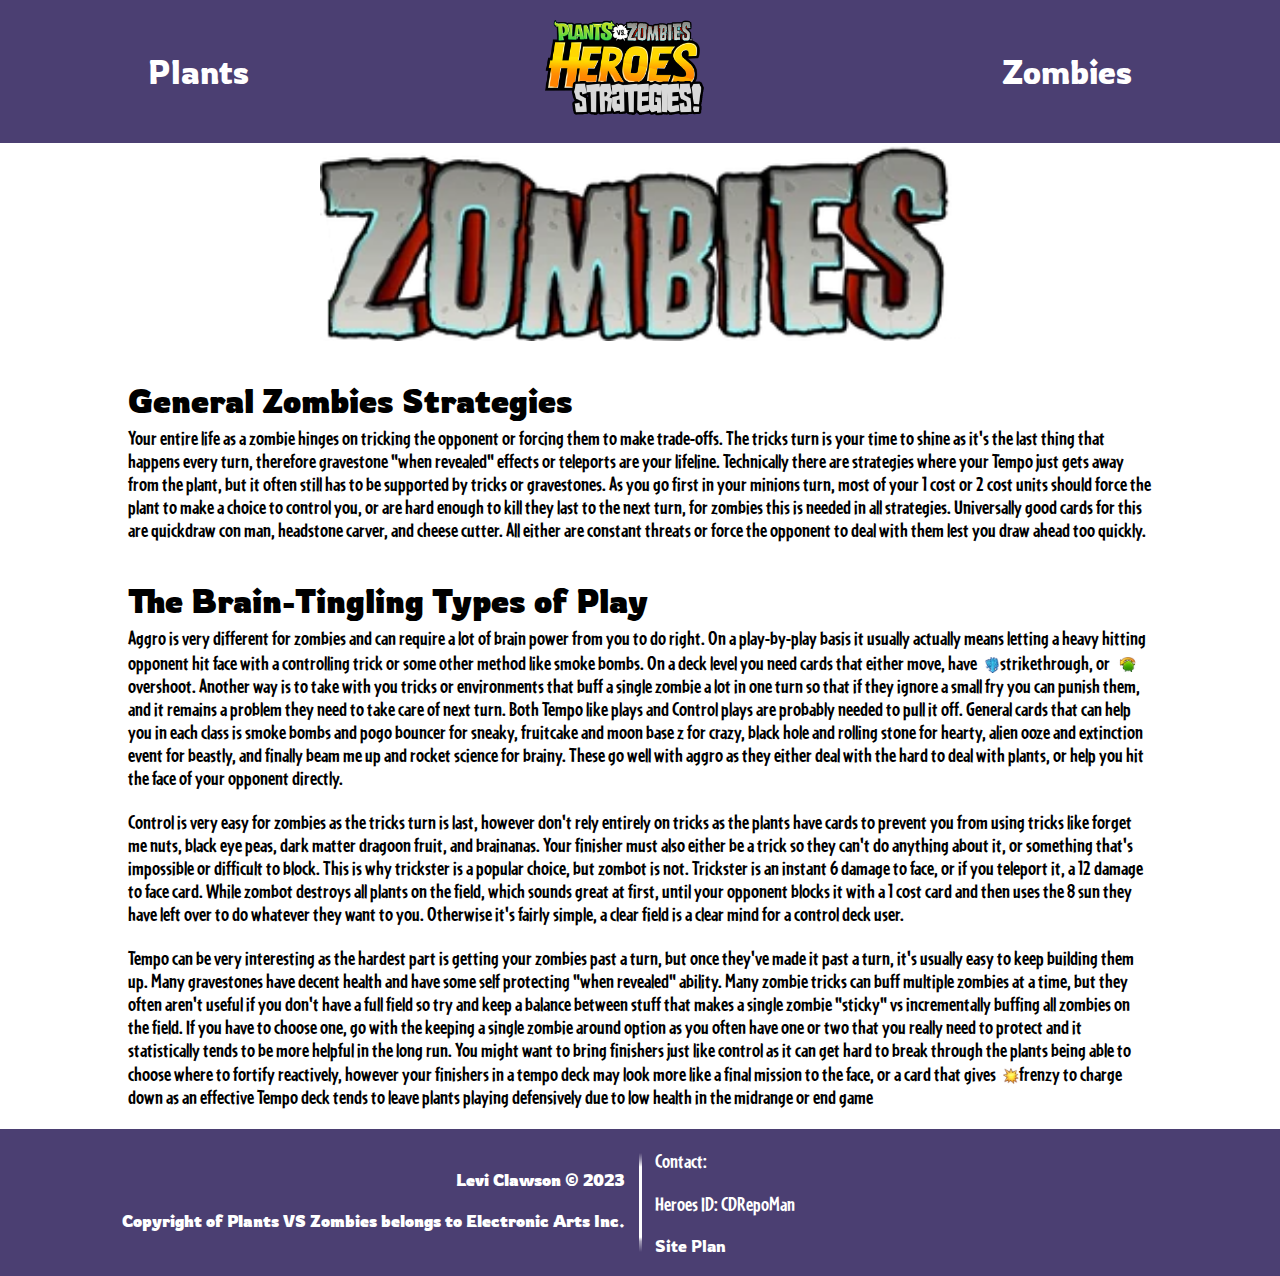
<file: zombies.html>
<!DOCTYPE html>
<html lang="en">
  <head>
    <meta charset="UTF-8">
    <meta http-equiv="X-UA-Compatible" content="IE=edge">
    <meta name="viewport" content="width=device-width,initial-scale=1.0">
    <link type="text/css" rel="stylesheet" href="styles/style.css">
    <title>PvZ: Heroes Strategies!</title>
  </head>
  <body>
    <header>
      <nav>
        <a href="plants.html">Plants</a>
        <a href="index.html">
          <img src="images/PVZHS_logo.png" alt="Logo">
        </a>
        <a href="zombies.html">Zombies</a>
      </nav>
    </header>

    <body>
      <img class="heading-image" src="images/zombie-logo.png" alt="Zombies">

      <main>
      <section>
        <h2>General Zombies Strategies</h2>
        <p>Your entire life as a zombie hinges on tricking the opponent or forcing them to make trade-offs. The tricks turn is your time to shine as it's the last thing that happens every turn, therefore gravestone "when revealed" effects or teleports are your lifeline. Technically there are strategies where your Tempo just gets away from the plant, but it often still has to be supported by tricks or gravestones. As you go first in your minions turn, most of your 1 cost or 2 cost units should force the plant to make a choice to control you, or are hard enough to kill they last to the next turn, for zombies this is needed in all strategies. Universally good cards for this are quickdraw con man, headstone carver, and cheese cutter. All either are constant threats or force the opponent to deal with them lest you draw ahead too quickly.</p>
      </section>

      <section>
          <h2>The Brain-Tingling Types of Play</h2>
          <p>Aggro is very different for zombies and can require a lot of brain power from you to do right. On a play-by-play basis it usually actually means letting a heavy hitting opponent hit face with a controlling trick or some other method like smoke bombs. On a deck level you need cards that either move, have <img src="images/strikethrough.webp" class="unit-trait-symbol" alt="">strikethrough, or <img src="images/overshoot.webp" class="unit-trait-symbol" alt="">overshoot. Another way is to take with you tricks or environments that buff a single zombie a lot in one turn so that if they ignore a small fry you can punish them, and it remains a problem they need to take care of next turn. Both Tempo like plays and Control plays are probably needed to pull it off. General cards that can help you in each class is smoke bombs and pogo bouncer for sneaky, fruitcake and moon base z for crazy, black hole and rolling stone for hearty, alien ooze and extinction event for beastly, and finally beam me up and rocket science for brainy. These go well with aggro as they either deal with the hard to deal with plants, or help you hit the face of your opponent directly.</p>
          <p>Control is very easy for zombies as the tricks turn is last, however don't rely entirely on tricks as the plants have cards to prevent you from using tricks like forget me nuts, black eye peas, dark matter dragoon fruit, and brainanas. Your finisher must also either be a trick so they can't do anything about it, or something that's impossible or difficult to block. This is why trickster is a popular choice, but zombot is not. Trickster is an instant 6 damage to face, or if you teleport it, a 12 damage to face card. While zombot destroys all plants on the field, which sounds great at first, until your opponent blocks it with a 1 cost card and then uses the 8 sun they have left over to do whatever they want to you. Otherwise it's fairly simple, a clear field is a clear mind for a control deck user.</p>
          <p>Tempo can be very interesting as the hardest part is getting your zombies past a turn, but once they've made it past a turn, it's usually easy to keep building them up. Many gravestones have decent health and have some self protecting "when revealed" ability. Many zombie tricks can buff multiple zombies at a time, but they often aren't useful if you don't have a full field so try and keep a balance between stuff that makes a single zombie "sticky" vs incrementally buffing all zombies on the field. If you have to choose one, go with the keeping a single zombie around option as you often have one or two that you really need to protect and it statistically tends to be more helpful in the long run. You might want to bring finishers just like control as it can get hard to break through the plants being able to choose where to fortify reactively, however your finishers in a tempo deck may look more like a final mission to the face, or a card that gives <img src="images/frenzy.webp" class="unit-trait-symbol" alt="">frenzy to charge down as an effective Tempo deck tends to leave plants playing defensively due to low health in the midrange or end game</p>
        </section>
      </main>
    </body>

    <footer>
      <div id="footer-colored-box">
        <div class="footer-section">
          <h4 class="copyright">Levi Clawson &copy; 2023</h4>
          <h4 class="copyright">Copyright of Plants VS Zombies belongs to Electronic Arts Inc.</h4>
        </div>

        <div id="footer-line-divider"></div>
        
        <div class="footer-section">
          <p>Contact:</p>
          <p>Heroes ID: CDRepoMan</p>
          <a href="site-plan.html">Site Plan</a>
        </div>
      </div>
    </footer>
  </body>
</html>
</file>
<file: styles/style.css>
@import url('https://fonts.googleapis.com/css2?family=Frijole&family=Roboto+Condensed&family=Roboto:wght@300&family=Rowdies&display=swap');
@font-face {
  font-family: Cafeteria;
  src: url(fonts/Cafeteria-Bold.otf);
}
:root {
  --primary-color: #4b3f72;
  --secondary-color: #1f2041;

  --heading-font: "Rowdies", sans-serif;
  --paragraph-font: "Cafeteria", "Roboto", Helvetica, sans-serif;
}

html {
  height: 100%;
}

body {
  margin: 0;
  font-family: var(--paragraph-font);
  display: flex;
  flex-direction: column;
  min-height: 100vh;
}

/* heading */
nav {
  background-color: var(--primary-color);
  display: flex;
  justify-content: space-around;

  img {
    max-height: 100px;
    padding: 20px;
  }

  a:nth-of-type(odd) {
    color: white;
    font-family: var(--heading-font);
    font-size: 2em;
    text-decoration: none;
    padding: 51px 20px;
    align-self: center;
  }

  a:hover {
    background-color: var(--secondary-color);
  }

}

/* content */
body { 
  #banner {
    max-width: 100%;
    display: block;
    margin: auto auto;
  }

  p {
    font-size: 1.3em;
    margin-top: 0;
  }

  .heading-image {
    max-width: 800px;
    margin: auto;
    width: 50%;
  }
}

main {
  max-width: 80%;
  margin: auto auto;

  #circle-of-winning {
    display: block;
    margin: auto auto;
    max-width: 100%;
  }

    /* accordion stuff */
   /* Style the buttons that are used to open and close the accordion panel */
  .accordion {
    background-color: var(--primary-color);
    color: white;
    cursor: pointer;
    padding: 18px;
    width: 100%;
    text-align: left;
    border: none;
    outline: none;
    transition: 0.4s;

    font-family: var(--heading-font);
    font-size: 2em;
  }

  /* Add a background color to the button if it is clicked on (add the .active class with JS), and when you move the mouse over it (hover) */
  .active, .accordion:hover {
    background-color: var(--secondary-color);
  }

  /* Style the accordion panel. Note: hidden by default */
  .panel {
    padding: 0 18px;
    background-color: #f0f0f0;
    display: none;
    overflow: hidden;
    transition: max-height 0.2s ease-out;
  }

  .accordion:after {
    content: '\02795'; /* Unicode character for "plus" sign (+) */
    font-size: 13px;
    color: white;
    float: right;
    margin-left: 5px;
  }

.active:after {
    content: "\2796"; /* Unicode character for "minus" sign (-) */
    color: white;
  }
}

h2, h3, h4 {
  font-family: var(--heading-font);
}

h2 {
  font-size: 2em;
  margin-bottom: 5px;
  margin-top: 40px;
}

h3 {
  text-align: center;
  font-size: 3em;
  padding: 30px 0px;
}

/* footer */
footer {
  width: 100%;
  min-height: calc(100% - 300px);

  a {
    color: white;
    font-family: var(--heading-font);
    text-decoration: none;
  }

  #footer-line-divider {
    background: linear-gradient(0deg, rgba(0,0,0,0) 0%, rgba(255,255,255,0.5) 11%, rgba(255,255,255,1) 15%, rgba(255,255,255,1) 50%, rgba(255,255,255,1) 86%, rgba(255,255,255,0.5) 92%, rgba(0,0,0,0) 100%);
    align-self: center;
    justify-self: center;
    height: 92%;
    width: 3px;
  }

  #footer-colored-box {
    padding: 20px 20px;
    background-color: var(--primary-color);
    color: white;
    display: grid;
    grid-template-columns: 1fr 30px 1fr;

    .footer-section:nth-of-type(1) {
      text-align: right;
    }
    .footer-section:nth-of-type(2) {
      text-align: left;
    }
  }
}

/* plants page stuff */
.unit-trait-symbol {
  position: relative;
  top: 5px;
  left: 2px;
  transform: scale(0.8);
}

/* adaptive stuff */
@media screen and (min-width: 800px) {
  body {
    #banner {
      clip-path: inset(min(calc(100% / 3), 10vw) 0px min(calc(100% / 4), 7vw) 0px);
      width: 100%;
      margin-top: calc(-1 * min(calc(100% / 3), 10vw));
      margin-bottom: calc(-1 * min(calc(100% / 4), 7vw));
    }
  }
}
</file>
<file: styles/site-plan.css>
/* if you are using any Google fonts change the font names below to your fonts. 
Any spaces in your font name should be replaced with a +. 
Fonts are separated by a | */
@import url('https://fonts.googleapis.com/css2?family=Frijole&family=Roboto+Condensed&family=Roboto:wght@300&family=Rowdies&display=swap');
@font-face {
  font-family: Cafeteria;
  src: url(fonts/Cafeteria-Bold.otf);
}

:root {
  /* change the values below to your colors from your palette */
  --primary-color: #4b3f72;
  --secondary-color: #1f2041;
  --accent1-color: #417b5a;
  --accent2-color: white;

  /* change the values below to your chosen font(s) */
  --heading-font: "Rowdies", sans-serif;
  --paragraph-font: "Cafeteria", "Roboto", Helvetica, sans-serif;

  /* these colors below should be chosen from among your palette colors above */
  --headline-color-on-white: #1f2041;  /* headlines on a white background */ 
  --headline-color-on-color: white; /* headlines on a colored background */ 
  --paragraph-color-on-white: #1f2041; /* paragraph text on a white background */ 
  --paragraph-color-on-color: white; /* paragraph text on a colored background */ 
  --paragraph-background-color: #1f2041;
  --nav-link-color: white;
  --nav-background-color: #1f2041;
  --nav-hover-link-color: white;
  --nav-hover-background-color: #4b3f72;
}


/*  Look around below...but DON'T CHANGE ANYTHING! */

body {
  max-width: 1200px;
  margin: 0 auto;
  padding: 4em;
  font-size: 18px;
  text-align: center;
}
img {
  display: block;
  margin: 0 auto;
}
h1, h2, h3, h4, h5, h6 {
  font-family: var(--heading-font);
  color: var(--headline-color-on-white);
}
h2 {
  text-align: center;
}
hr {
  height: 3px;
  margin: 35px 0;
  background: var(--accent1-color);
}
header {
  padding: 1em;
  text-align: center;
  color: var(--headline-color-on-color);
  background-color: var(--paragraph-background-color);
}
header > h1, header > h2 {
  color: var(--headline-color-on-color);
}

p {
  font-family: var(--paragraph-font);
  color: var(--paragraph-color-on-white);
  padding: 1em;
}
.colors {
  width: 100%;
  min-width: 350px;
  margin: 30px auto;
  text-align: center;
}
.colors th {
  background-color: #999;
}
.colors td{
  width: 25%;
  height: 3em;
}

.primary {
  background-color: var(--primary-color);
}
.secondary {
  background-color: var(--secondary-color);
}
.accent1 {
  background-color: var(--accent1-color);
}
.accent2{
  background-color: var(--accent2-color);
}

p.colored {
  background-color: var(--paragraph-background-color);
  color: var(--paragraph-color-on-color);
}

nav {
  background-color: var(--nav-background-color);
  line-height: 3em;
  text-align: center;
  font-size: 1.2em;
}
nav  {
  list-style-type: none;
  display: flex;

}
nav a {
  padding:1em;
  min-width: 120px;
  text-decoration: none;
  padding: 10px;

}
nav a:link, nav a:visited {
  color: var(--nav-link-color);
}
nav a:hover {
  color: var(--nav-hover-link-color);
  background-color: var(--nav-hover-background-color);
}

.sitemap {
  display: grid;
  justify-content: center;

  grid-template-columns: repeat(6, 15%);
  grid-template-rows: 3em 1.5em 1.5em 3em;
  grid-template-areas: ". . home home . ."
    ". . . top . ."
    ". left left right right ."
    "page2 page2 . . page3 page3";
}
.sitemap > div {

  text-align: center;

}
.sm-home {
  grid-area: home;
  background-color: #ccc;
  line-height: 3em;
}
.sm-page2 {
  grid-area: page2;
  background-color: #ccc;
  line-height: 3em;
}
.sm-page3 {
  grid-area: page3;
  background-color: #ccc;
  line-height: 3em;
}

.top {
  grid-area: top;
  border-left: 1px solid;
}

.left {
  grid-area: left;
  border-top: 1px solid;
  border-left: 1px solid;
}

.right {
  grid-area: right;
  border-top: 1px solid;
  border-right: 1px solid;
}
</file>
